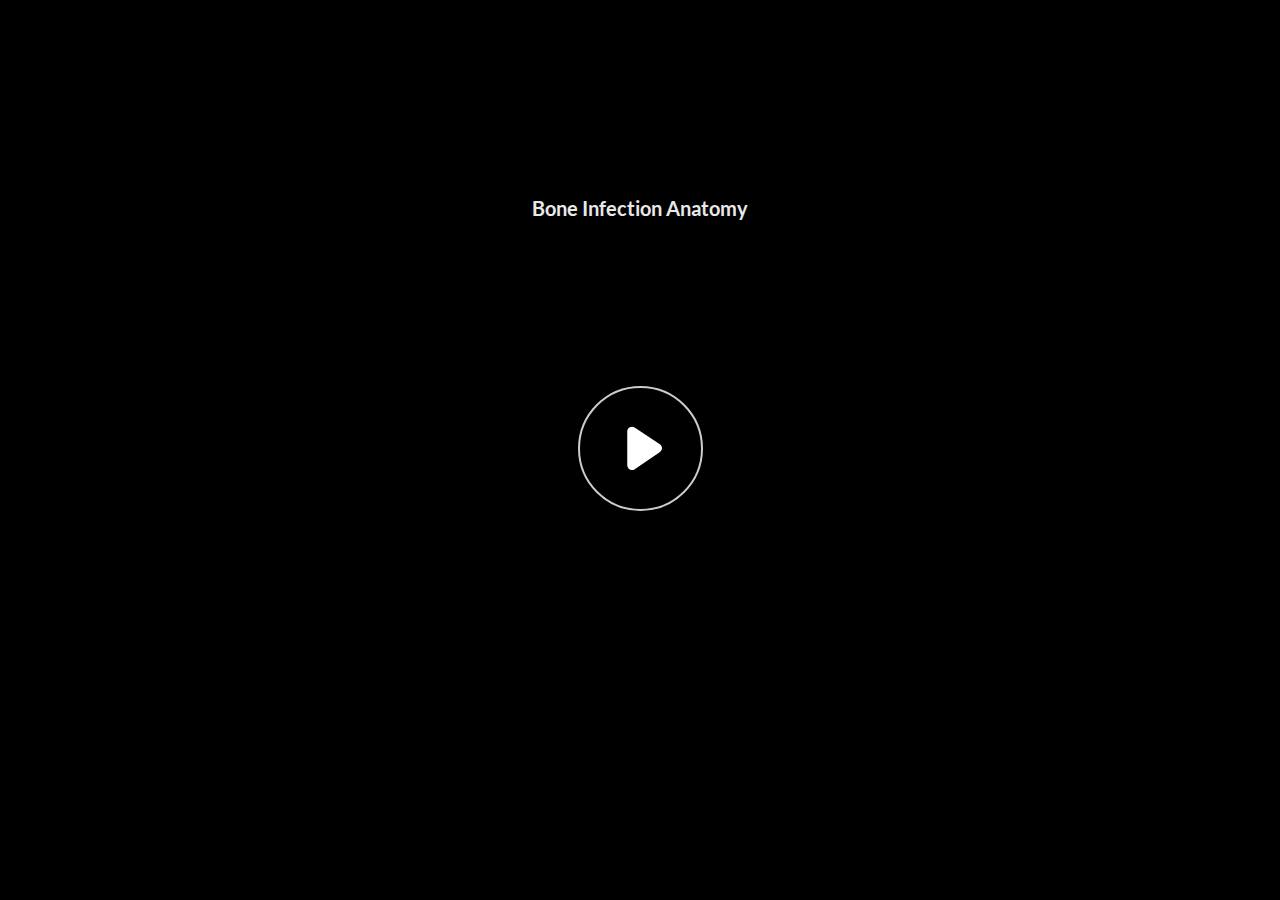
<file: bia/index.html>
﻿<!doctype html>
<html lang="en-US">
<head>
  <meta charset="utf-8">
  <!-- Created using Storyline 360 - http://www.articulate.com  -->
  <!-- version: 3.86.32080.0 -->
  <title>Bone Infection Anatomy</title>
  <meta http-equiv="x-ua-compatible" content="IE=edge"/>
  <meta name="viewport" content="width=device-width,initial-scale=1,user-scalable=no,shrink-to-fit=no,minimal-ui"/>
  <meta name="apple-mobile-web-app-capable" content="yes"/>
  <style>
    html, body { height: 100%; padding: 0; margin: 0 }
    #app { height: 100%; width: 100%; }
  </style>

  <script>
    window.DS = {};
    window.globals = {
      DATA_PATH_BASE: '',
      HAS_FRAME: true,
      HAS_SLIDE: true,

      lmsPresent: false,
      tinCanPresent: false,
      cmi5Present: false,
      aoSupport: false,
      scale: 'noscale',
      captureRc: false,
      browserSize: 'optimal',
      bgColor: '#282828',
      features: 'ClosedCaptionsCustomization,DropInBase,DropInInteractions,DropInMisc,DropInVectors,DropInVideo,JsApi,LayerPresentAsDialog,MultipleQuizTracking,UpdatedThemeEditor',
      themeName: 'unified',
      preloaderColor: '#FFFFFF',
      suppressAnalytics: false,
      productChannel: 'stable',
      publishSource: 'storyline',
      aid: 'aid|7eec5b65-1199-45db-980c-15b8ced01c59',
      cid: '3bcbb397-b43d-4d07-892e-435bf778bd6a',
      playerVersion: '3.86.32080.0',
      publishTimestamp: '2024-03-25T14:24:35.9878490Z',
      maxIosVideoElements: 10,
      connectionSettings: { message: 'You%20are%20offline.%20Trying%20to%20reconnect...', useDarkTheme: false, mode: 'disabled' },
      hasFeature: function(feature) {
        return this.features.split(',').includes(feature);
      },
      
      parseParams: function(qs) {
        if (window.globals.parsedParams != null) {
          return window.globals.parsedParams;
        }
        qs = (qs || window.location.search.substr(1)).split('+').join(' ');
        var params = {},
            tokens,
            re = /[?&]?([^=]+)=([^&]*)/g;

        while (tokens = re.exec(qs)) {
          params[decodeURIComponent(tokens[1]).trim()] =
            decodeURIComponent(tokens[2]).trim();
        }
        window.globals.parsedParams = params;
        return params;
      }

    };
  </script>
  <script>
    var isIe11 = ('ActiveXObject' in window || window.MSBlobBuilder != null)
      && window.msCrypto != null && !window.ActiveXObject;
    if (isIe11) {
      window.globals.unsupportedBrowser = true;
      document.write(atob('[base64]'));
    }
  </script>

  <script>
    if (window.globals.hasFeature('MultiLanguageSupport')) {
      
      
    }
  </script>

  
  <script>window.THREE = { };</script>
  
</head>
<body style="background: #282828" class="cs-HTML theme-unified">
  <!-- 360 -->
  <script>!function(){var e,i=/iPhone/i,o=/iPod/i,n=/iPad/i,t=/\biOS-universal(?:.+)Mac\b/i,r=/\bAndroid(?:.+)Mobile\b/i,a=/Android/i,d=/(?:SD4930UR|\bSilk(?:.+)Mobile\b)/i,p=/Silk/i,l=/Windows Phone/i,u=/\bWindows(?:.+)ARM\b/i,b=/BlackBerry/i,s=/BB10/i,c=/Opera Mini/i,f=/\b(CriOS|Chrome)(?:.+)Mobile/i,h=/Mobile(?:.+)Firefox\b/i,v=function(e){return void 0!==e&&"MacIntel"===e.platform&&"number"==typeof e.maxTouchPoints&&e.maxTouchPoints>1&&"undefined"==typeof MSStream};e=function(e){var m={userAgent:"",platform:"",maxTouchPoints:0};e||"undefined"==typeof navigator?"string"==typeof e?m.userAgent=e:e&&e.userAgent&&(m={userAgent:e.userAgent,platform:e.platform,maxTouchPoints:e.maxTouchPoints||0}):m={userAgent:navigator.userAgent,platform:navigator.platform,maxTouchPoints:navigator.maxTouchPoints||0};var g=m.userAgent,y=g.split("[FBAN");void 0!==y[1]&&(g=y[0]),void 0!==(y=g.split("Twitter"))[1]&&(g=y[0]);var A=function(e){return function(i){return i.test(e)}}(g),w={apple:{phone:A(i)&&!A(l),ipod:A(o),tablet:!A(i)&&(A(n)||v(m))&&!A(l),universal:A(t),device:(A(i)||A(o)||A(n)||A(t)||v(m))&&!A(l)},amazon:{phone:A(d),tablet:!A(d)&&A(p),device:A(d)||A(p)},android:{phone:!A(l)&&A(d)||!A(l)&&A(r),tablet:!A(l)&&!A(d)&&!A(r)&&(A(p)||A(a)),device:!A(l)&&(A(d)||A(p)||A(r)||A(a))||A(/\bokhttp\b/i)},windows:{phone:A(l),tablet:A(u),device:A(l)||A(u)},other:{blackberry:A(b),blackberry10:A(s),opera:A(c),firefox:A(h),chrome:A(f),device:A(b)||A(s)||A(c)||A(h)||A(f)},any:!1,phone:!1,tablet:!1};return w.any=w.apple.device||w.android.device||w.windows.device||w.other.device,w.phone=w.apple.phone||w.android.phone||w.windows.phone,w.tablet=w.apple.tablet||w.android.tablet||w.windows.tablet,w}(),"object"==typeof exports&&"undefined"!=typeof module?module.exports=e:"function"==typeof define&&define.amd?define((function(){return e})):this.isMobile=e}();
    window.isMobile.apple.tablet = window.isMobile.apple.tablet ||
      (navigator.platform === 'MacIntel' && navigator.maxTouchPoints > 1);
    window.isMobile.apple.device = window.isMobile.apple.device || window.isMobile.apple.tablet;
    window.isMobile.tablet = window.isMobile.tablet || window.isMobile.apple.tablet;
    window.isMobile.any = window.isMobile.any || window.isMobile.apple.tablet;
  </script>

  <div id="focus-sink" tabindex="-1"></div>

  <div id="preso"></div>
  <script>
    (function() {

      var classTypes = [ 'desktop', 'mobile', 'phone', 'tablet' ];

      var addDeviceClasses = function(prefix, testObj) {
        var curr, i;
        for (i = 0; i < classTypes.length; i++) {
          curr = classTypes[i];
          if (testObj[curr]) {
            document.body.classList.add(prefix + curr);
          }
        }
      };

      var params = window.globals.parseParams(),
          isDevicePreview = params.devicepreview === '1',
          isPhoneOverride = params.deviceType === 'phone' || (isDevicePreview && params.phone == '1'),
          isTabletOverride = (params.deviceType === 'tablet' || isDevicePreview) && !isPhoneOverride,
          isMobileOverride = isPhoneOverride || isTabletOverride;

      var deviceView = {
        desktop: !window.isMobile.any && !isMobileOverride,
        mobile: window.isMobile.any || isMobileOverride,
        phone: isPhoneOverride || (window.isMobile.phone && !isTabletOverride),
        tablet: isTabletOverride || window.isMobile.tablet
      };

      window.globals.deviceView = deviceView;
      window.isMobile.desktop = !window.isMobile.any;
      window.isMobile.mobile = window.isMobile.any;

      addDeviceClasses('view-', deviceView);

    })();
  </script>
  
  <script src='story_content/user.js' type=text/javascript></script>
  <div class="slide-loader"></div>

  <script>
    var doc = document, loader = doc.body.querySelector('.slide-loader'); [ 1, 2, 3 ].forEach(function(n) { var d = doc.createElement('div'); d.style.backgroundColor = window.globals.preloaderColor; d.classList.add('mobile-loader-dot'); d.classList.add('dot' + n); loader.appendChild(d); });
  </script>

  <div class="mobile-load-title-overlay" style="display: none">
    <div class="mobile-load-title">Bone Infection Anatomy</div>
  </div>

  <div class="mobile-chrome-warning"></div>

  
<style>
  .warn-connection-dialog {
    display: none;
    background: transparent;
    pointer-events: all;
    position: fixed;
    left: 0;
    top: 0;
    width: 100%;
    height: 100%;
    z-index: 999;
  }

  .warn-connection-content {
    pointer-events: all;
    border-radius: 4px;
    background: white;
    border: 1px solid #E7E7E7;
    color: #333333;
    box-shadow: 0 2px 4px rgba(0, 0, 0, 0.25);
    transition: all 150ms ease-out;
    position: absolute;
    white-space: nowrap;
  }

  .view-phone.is-landscape .warn-connection-content {
    left: 23px;
    bottom: 23px;
  }

  .view-tablet.is-landscape .warn-connection-content {
    left: 50%;
    top: 20px;
    transform: translateX(-50%);
  }

  .view-mobile.is-portrait .warn-connection-content {
    transform: translate(-50%, calc(-100% - 15px));
  }

  .warn-connection-content p {
    display: inline-block;
    margin: 0 8px 0 0;
    line-height: 33px;
    font-size: 11px;
  }

  .warn-connection-content svg {
    position: relative;
    vertical-align: middle;
    margin: 0 2px 2px 8px;
  }

  .view-desktop .warn-connection-content {
    left: 1.5em;
    bottom: 1.5em;
  }

  .view-desktop .warn-connection-content p {
    font-size: 1.1em;
  }

  .is-offline .warn-connection-dialog {
    display: block;
  }

  .is-offline .cs-panel * {
    pointer-events: none !important;
  }

  .is-offline .cs-panel {
    pointer-events: all !important;
  }

  .is-offline #nav-controls * {
    pointer-events: none !important;
  }

  .is-offline #nav-controls {
    pointer-events: all !important;
  }
</style>

<div class="warn-connection-dialog" role="alertdialog" aria-modal="true" tabindex="0" aria-labelledby="warn-connection-message">
  <div class="warn-connection-content">
    <svg width="17" height="15" viewBox="0 0 17 15" xmlns="http://www.w3.org/2000/svg">
      <path fill="#8F0000" stroke="white" d="M16.07,12.98 L15.88,12.23 L9.51,1.21 C8.97,0.26,7.6,0.26,7.06,1.21 L0.69,12.23 C0.15,13.16,0.81,14.36,1.91,14.36 H14.65 C15.47,14.36,16.05,13.7,16.07,12.98 Z"/>
      <path fill="white" stroke="white" d="M8.58,5.5 C8.35,5.28,8.5,5.35,8.21,5.32 C8.09,5.35,7.97,5.49,7.96,5.67 C7.97,5.79,7.98,5.92,7.98,6.04 L7.98,6.04 C7.99,6.17,8,6.31,8.01,6.43 L8.01,6.44 C8.03,6.92,8.06,7.41,8.09,7.9 L8.09,7.9 C8.12,8.39,8.14,8.88,8.17,9.37 C8.17,9.39,8.18,9.42,8.2,9.44 C8.23,9.46,8.25,9.47,8.28,9.47 C8.31,9.47,8.34,9.46,8.35,9.44 C8.37,9.43,8.38,9.4,8.39,9.35 L8.39,9.34 C8.39,9.24,8.4,9.15,8.4,9.05 L8.4,9.05 C8.41,8.96,8.41,8.86,8.42,8.75 C8.43,8.44,8.45,8.12,8.47,7.81 L8.47,7.81 C8.49,7.49,8.51,7.18,8.53,6.87 C8.55,6.46,8.56,6.05,8.59,5.64 L8.6,5.62 C8.6,5.57,8.59,5.53,8.58,5.5 L8.21,5.32 Z"/>
      <circle fill="white" stroke="white" cx="8.3" cy="11.35" r="0.3"/>
    </svg>
    <p id="warn-connection-message">You are offline. Trying to reconnect...</p>
  </div>
</div>

<script>
  (function() {
    window.DS.connection = {
      warningShown: false,
      assets: {},
      loadingAssetGroup: false,
      retryDelay: 500
    };

    var connectionSettings = window.globals.connectionSettings || {};

    var useConnectionMessages = window.AbortController != null &&
      window.location.protocol != 'file:' &&
      connectionSettings.mode === 'normal';

    window.DS.connection.useConnectionMessages = useConnectionMessages;

    var assetCount = 0;
    var checkLoadedId;


    if (useConnectionMessages && connectionSettings != null) {
      var contentEl = document.querySelector('.warn-connection-content');
      var messageEl = contentEl.querySelector('p');

      if (connectionSettings.useDarkTheme) {
        contentEl.style.borderColor = '#BABBBA';
        contentEl.style.backgroundColor = '#282828';
        contentEl.style.color = '#FFFFFF';
      }

      if (connectionSettings.message != null) {
        messageEl.textContent = window.decodeURIComponent(connectionSettings.message);
      }
    }

    function checkAssetsReady() {
      for (var i in DS.connection.assets) {
        if (!DS.connection.assets[i].success) {
          return false;
        }
      }
      return true;
    }

    function stopAssetGroup() {
      if (!useConnectionMessages) { return; }

      assetCount = 0;

      DS.connection.oldAssetGroup = DS.connection.assets;
      DS.connection.assets = {};
      DS.connection.loadingAssetGroup = false;
      clearInterval(checkLoadedId);
    }

    function startAssetGroup() {
      if (!useConnectionMessages) { return; }
      var ticks = 0;
      clearInterval(checkLoadedId);
      checkLoadedId = setInterval(function() {
        var loaded = 0;
        if (assetCount === 0 && loaded === 0) {
          clearInterval(checkLoadedId);
          return;
        }

        for (var i in DS.connection.assets) {
          if (DS.connection.assets[i].success) {
            loaded++;
          }
        }

        if (assetCount === loaded && checkAssetsReady()) {
          for (var i in DS.connection.assets) {
            if (DS.connection.assets[i].action) {
              DS.connection.assets[i].action();
            }
          }
          hideWarning();
          stopAssetGroup();
        }
      }, 100)
    }

    function requiredAsset(url, action, retry, type) {
      if (!useConnectionMessages) { return; }
      if (DS.connection.assets[url]) { return; }

      DS.connection.assets[url] = {
        success: false, action: action, retry: retry, type: type
      };
      assetCount = Object.keys(DS.connection.assets).length;
      if (!DS.connection.loadingAssetGroup) {
        startAssetGroup();
      }
      DS.connection.loadingAssetGroup = true;
    }

    function assetLoaded(url) {
      if (!useConnectionMessages) { return; }
      if (DS.connection.assets[url]) {
        DS.connection.assets[url].success = true;
      }
    }

    function assetFailed(url) {
      if (!useConnectionMessages) { return; }
      if (!DS.connection.assets[url]) {
        if (/\.js$/.test(url) && url.indexOf('transcripts') === -1) {
          setTimeout(function() {
            if (DS.connection.lastSlideLoaded != null) {
              DS.connection.lastSlideLoaded();
            }
          }, DS.connection.retryDelay);
        }
        return;
      }
      if (!DS.connection.warningShown) { showWarning(); }
      if (DS.connection.assets[url].retry) {
        setTimeout(function() {
          if (!DS.connection.assets[url].success) {
            DS.connection.assets[url].retry()
          }
        }, DS.connection.retryDelay);
      }
    }

    function hideWarning() {
      document.body.classList.remove('is-offline');
      DS.connection.warningShown = false;
      enableKeys();
    }
    DS.connection.hideWarning = hideWarning

    function showWarning(btn) {
      document.body.classList.add('is-offline')
      DS.connection.warningShown = true;
      updateWarningPosition();
      disableKeys();
    }

    function updateWarningPosition() {
      if (!DS.connection.warningShown) {
        return;
      }

      var isPortrait = document.body.classList.contains('is-portrait');
      var isMobile = document.body.classList.contains('view-mobile');
      var warningEl = document.querySelector('.warn-connection-content');

      if (isPortrait && isMobile) {
        var slide = document.querySelector('.primary-slide');
        var slideRect = slide != null
          ? slide.getBoundingClientRect()
          : { top: window.innerHeight, left: 0, width: window.innerWidth };

        warningEl.style.top = `${slideRect.top}px`
        warningEl.style.left = `${slideRect.left + slideRect.width / 2}px`
      } else {
        warningEl.style.top = null;
        warningEl.style.left = null;
      }

      window.requestAnimationFrame(updateWarningPosition);
    }

    function onDisableKeyDown(e) {
      e.preventDefault();
      e.stopImmediatePropagation();
    }

    function onDisableKeyUp(e) {
      e.preventDefault();
      e.stopImmediatePropagation();
    }

    var accStyle = document.createElement('style');
    var warnDialogEl = document.querySelector('.warn-connection-dialog');

    function disableKeys() {
      if (DS.views && DS.views.nsStack && DS.views.nsStack.length === 1) {
        DS.views.nsStack[0].tabReachable = false
        DS.views.nsStack[0].updateTabIndex(true, true);
      }

      accStyle.innerHTML = '.acc-shadow-dom { display: none; }';
      document.body.appendChild(accStyle);

      warnDialogEl.parentNode.append(warnDialogEl);
      warnDialogEl.focus();
    }

    function enableKeys() {
      accStyle.remove();
      if (DS.views && DS.views.nsStack && DS.views.nsStack.length === 1 && DS.views.nsStack[0].name === '_frame') {
        DS.views.nsStack[0].tabReachable = true;
        DS.views.nsStack[0].updateTabIndex();
      }
    }

    // these will all be noops if the feature flag isn't set in
    // the data and `window.globals.features`
    DS.connection.requiredAsset = requiredAsset;
    DS.connection.assetLoaded = assetLoaded;
    DS.connection.assetFailed = assetFailed;
    DS.connection.stopAssetGroup = stopAssetGroup;
    DS.connection.startAssetGroup = startAssetGroup;
  })();
</script>


  <script>
    
    if (window.autoSpider && window.vInterfaceObject) {
      document.querySelector('.mobile-load-title-overlay').style.display = 'none';
    }
  </script>

  

  <link rel="stylesheet" href="html5/data/css/output.min.css" data-noprefix/>
</body>
<script src="html5/lib/scripts/bootstrapper.min.js"></script>
</html>
</file>
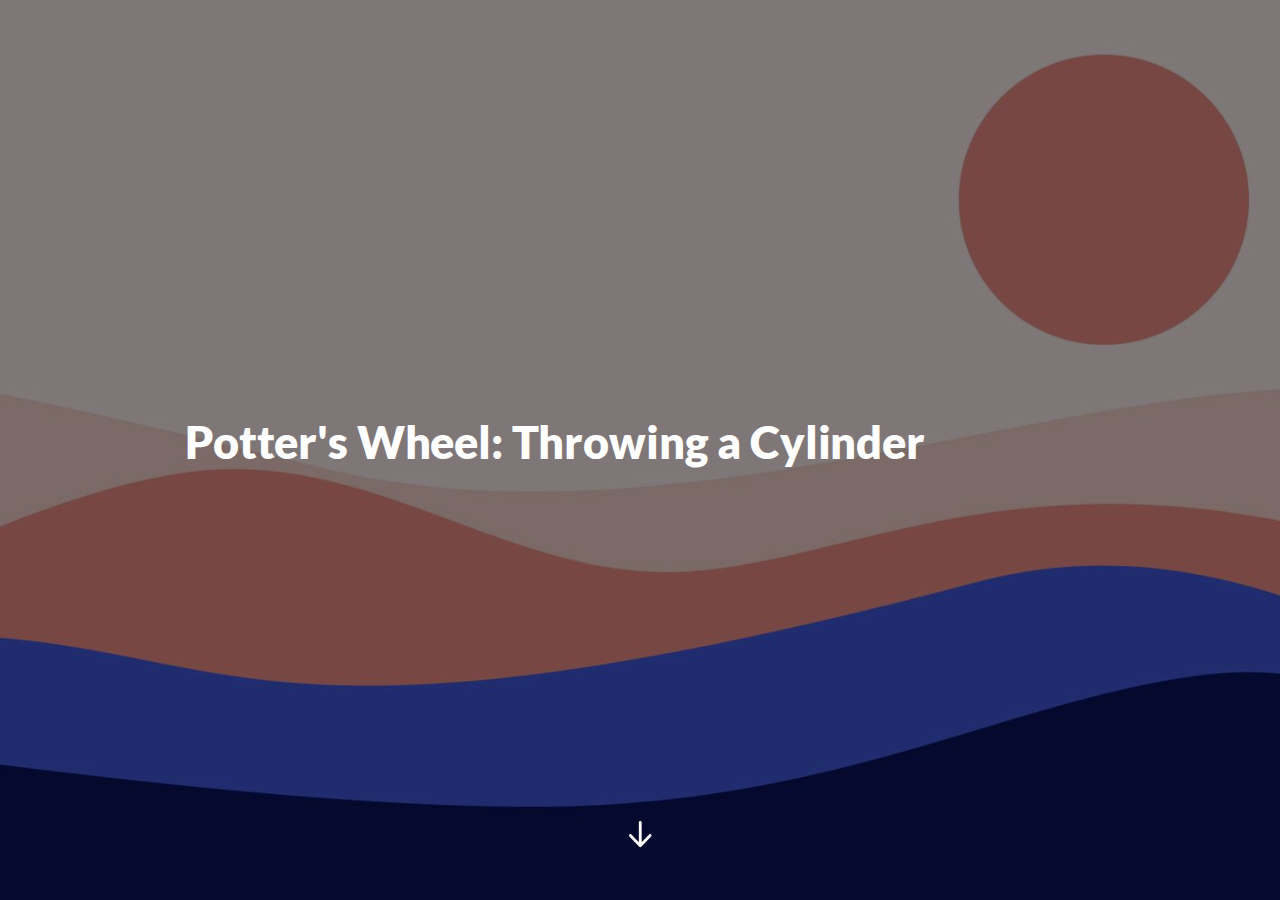
<file: pw/index.html>
<!DOCTYPE html>
<html lang="en" class="">
  <head>
    <meta http-equiv="X-UA-Compatible" content="IE=edge,chrome=1">
    <meta name="viewport" content="width=device-width, initial-scale=1">
    <meta charset="utf-8">

    <title>Potter&#39;s Wheel: Throwing a Cylinder</title>

    <link type="text/css" rel="stylesheet" href="lib/icomoon.css">
    <script type="text/javascript" src="lib/player-0.0.11.min.js"></script>
    <script type="text/javascript" src="lib/lzwcompress.js"></script>

    <!-- Resize Hack -->
    <script type="text/javascript">
      window.resizeTo(screen.width, screen.height);
    </script>
    
    <!--[if lt IE 9]>
    <script src="//html5shiv.googlecode.com/svn/trunk/html5.js"></script>
    <![endif]-->

    <script id="__ENTRY__" type="application/json">
      {".js":["rise/b5021073.js"]}
    </script>

    <script id="__REMOTE_ENTRIES__" type="application/json">
      {"mondrian":{".js":["mondrian/entry.js"]}}
    </script>

    <script>
      (function() {
        const jsonp = {}

        function loadModule(manifest) {
          const p = []

          if (manifest['.css'] != null) {
            for (var idx = 0; idx < manifest['.css'].length; idx++) {
              p.push(new Promise((resolve, reject) => {
                var link = document.createElement('link')
                link.onload = resolve
                link.onerror = reject
                link.rel = 'stylesheet'
                link.href = 'lib/' + manifest['.css'][idx]
                document.body.appendChild(link)
              }))
            }
          }

          if (manifest['.js'] != null) {
            for (var idx = 0; idx < manifest['.js'].length; idx++) {
              p.push(new Promise((resolve, reject) => {
                var script = document.createElement('script')
                script.onload = resolve
                script.onerror = reject
                script.src = 'lib/' + manifest['.js'][idx]
                document.body.appendChild(script)
              }))
            }
          }

          return Promise.all(p)
        }

        function deserialize(str) {
          const buffer = Uint8Array.from(atob(str), c => c.charCodeAt(0))
          const json = new TextDecoder().decode(buffer)
          const result = JSON.parse(json)
          return result
        }

        function __loadEntry() {
          return loadModule(JSON.parse(document.getElementById('__ENTRY__').textContent))
        }

        function __loadRemoteEntry(name) {
          const manifest = JSON.parse(document.getElementById('__REMOTE_ENTRIES__').textContent)
          if (manifest[name] == null) throw new Error(`Missing manifest for remote entry "${name}".`)
          return loadModule(manifest[name])
        }
        
        async function __loadJsonp(id, path) {
          try {
            return await new Promise((resolve, reject) => {
              try {
                jsonp[id] = resolve
                const script = document.createElement('script')
                script.onerror = reject
                script.src = `./${path}`
                document.head.appendChild(script)
              } catch (err) {
                reject(err)
              }
            })
          } finally {
            delete jsonp[id]
          }
        }

        function __resolveJsonp(id, data) {
          const resolve = jsonp[id]
          if (typeof resolve !== 'function') {
            throw new Error(`Could not load JSONP "${id}"`)
          }
          resolve(data)
        }

        async function __fetchCourse(name) {
          name = name == null ? window.i18n.default : name
          if (!window.i18n.available.includes(name)) {
            console.warn(`Could not load locale "${name}"`)
            name = window.i18n.available[0]
          }
          const encoded = await __loadJsonp(`course:${name}`, `locales/${name}.js`)
          const courseData = deserialize(encoded)
          return courseData
        }

        window.__loadEntry = __loadEntry
        window.__loadRemoteEntry = __loadRemoteEntry
        window.__loadJsonp = __loadJsonp
        window.__resolveJsonp = __resolveJsonp
        window.__fetchCourse = __fetchCourse
      })()
    </script>
  </head>
  <body>
    <div id="app"></div>
    <script type="text/javascript">
  (function(root) {
    window.i18n = {"available":["und"],"default":"und"};
    window.partnerContent = [];

    function isExport() {
      return true;
    }

    function resolvePath(path) {
      return ('assets/').concat(path);
    }

    function resolveFontPath(font) {
      return ('lib/fonts/').concat(font.key.split('/').reverse()[0]);
    }

    function fetchAvailableLocales() {
      return window.i18n
    }

    root.Runtime = {
      fetch: window.__fetchCourse,
      fetchAvailableLocales: fetchAvailableLocales,
      isExport: isExport,
      resolvePath: resolvePath,
      resolveFontPath: resolveFontPath
    };
  }(window));
</script>

    
    <script>__loadEntry()</script>
    
  </body>
</html>
</file>
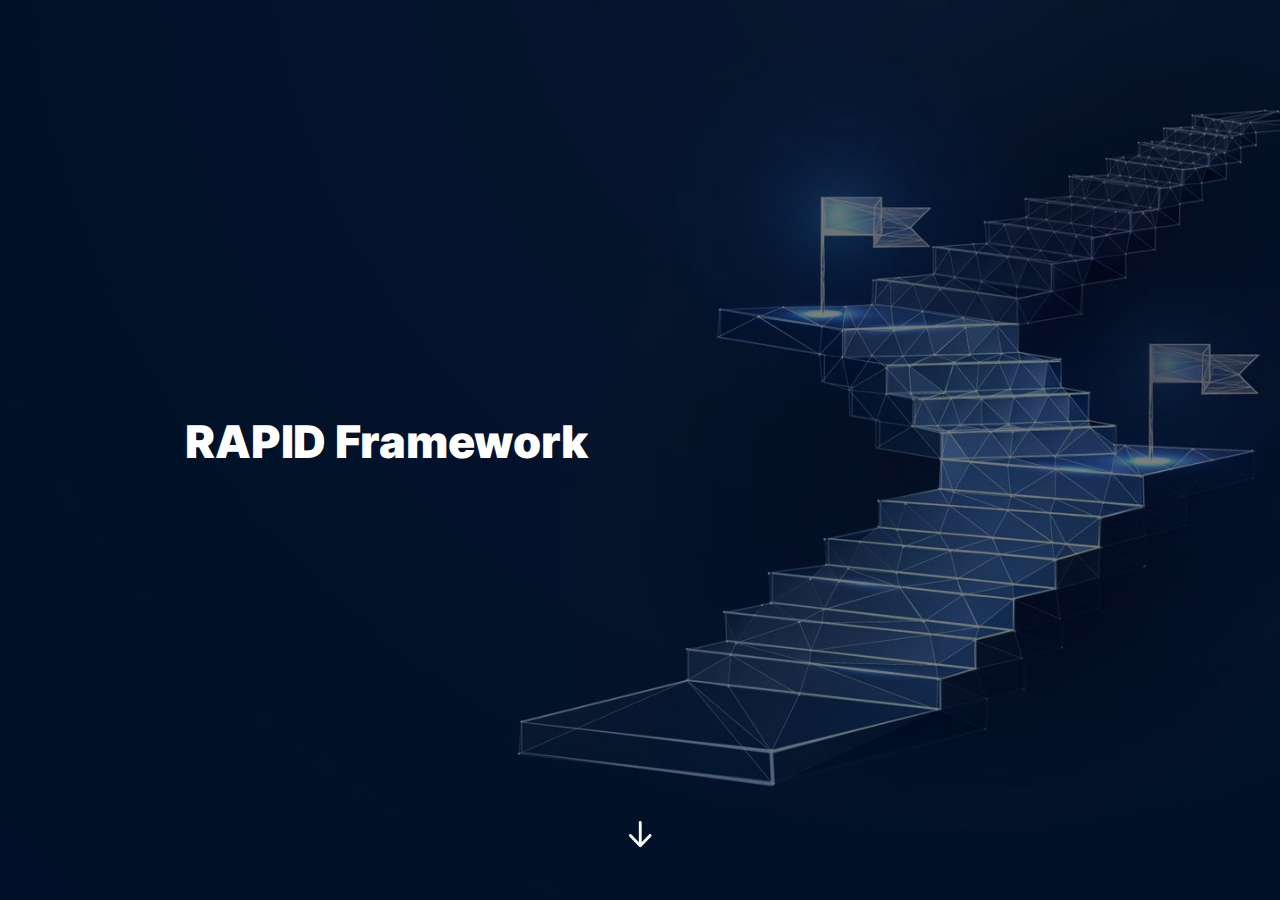
<file: rapid/index.html>
<!DOCTYPE html>
<html lang="en" class="">
  <head>
    <meta http-equiv="X-UA-Compatible" content="IE=edge,chrome=1">
    <meta name="viewport" content="width=device-width, initial-scale=1">
    <meta charset="utf-8">

    <title>RAPID Framework</title>

    <link type="text/css" rel="stylesheet" href="lib/icomoon.css">
    <script type="text/javascript" src="lib/player-0.0.11.min.js"></script>
    <script type="text/javascript" src="lib/lzwcompress.js"></script>

    <!-- Resize Hack -->
    <script type="text/javascript">
      window.resizeTo(screen.width, screen.height);
    </script>
    
    <!--[if lt IE 9]>
    <script src="//html5shiv.googlecode.com/svn/trunk/html5.js"></script>
    <![endif]-->

    <script id="__ENTRY__" type="application/json">
      {".js":["rise/b08c622b.js"]}
    </script>

    <script id="__REMOTE_ENTRIES__" type="application/json">
      {"mondrian":{".js":["mondrian/entry.js"]}}
    </script>

    <script>
      (function() {
        const jsonp = {}

        function loadModule(manifest) {
          const p = []

          if (manifest['.css'] != null) {
            for (var idx = 0; idx < manifest['.css'].length; idx++) {
              p.push(new Promise((resolve, reject) => {
                var link = document.createElement('link')
                link.onload = resolve
                link.onerror = reject
                link.rel = 'stylesheet'
                link.href = 'lib/' + manifest['.css'][idx]
                document.body.appendChild(link)
              }))
            }
          }

          if (manifest['.js'] != null) {
            for (var idx = 0; idx < manifest['.js'].length; idx++) {
              p.push(new Promise((resolve, reject) => {
                var script = document.createElement('script')
                script.onload = resolve
                script.onerror = reject
                script.src = 'lib/' + manifest['.js'][idx]
                document.body.appendChild(script)
              }))
            }
          }

          return Promise.all(p)
        }

        function deserialize(str) {
          const buffer = Uint8Array.from(atob(str), c => c.charCodeAt(0))
          const json = new TextDecoder().decode(buffer)
          const result = JSON.parse(json)
          return result
        }

        function __loadEntry() {
          return loadModule(JSON.parse(document.getElementById('__ENTRY__').textContent))
        }

        function __loadRemoteEntry(name) {
          const manifest = JSON.parse(document.getElementById('__REMOTE_ENTRIES__').textContent)
          if (manifest[name] == null) throw new Error(`Missing manifest for remote entry "${name}".`)
          return loadModule(manifest[name])
        }
        
        async function __loadJsonp(id, path) {
          try {
            return await new Promise((resolve, reject) => {
              try {
                jsonp[id] = resolve
                const script = document.createElement('script')
                script.onerror = reject
                script.src = `./${path}`
                document.head.appendChild(script)
              } catch (err) {
                reject(err)
              }
            })
          } finally {
            delete jsonp[id]
          }
        }

        function __resolveJsonp(id, data) {
          const resolve = jsonp[id]
          if (typeof resolve !== 'function') {
            throw new Error(`Could not load JSONP "${id}"`)
          }
          resolve(data)
        }

        async function __fetchCourse(name) {
          name = name == null ? window.i18n.default : name
          if (!window.i18n.available.includes(name)) {
            console.warn(`Could not load locale "${name}"`)
            name = window.i18n.available[0]
          }
          const encoded = await __loadJsonp(`course:${name}`, `locales/${name}.js`)
          const courseData = deserialize(encoded)
          return courseData
        }

        window.__loadEntry = __loadEntry
        window.__loadRemoteEntry = __loadRemoteEntry
        window.__loadJsonp = __loadJsonp
        window.__resolveJsonp = __resolveJsonp
        window.__fetchCourse = __fetchCourse
      })()
    </script>
  </head>
  <body>
    <div id="app"></div>
    <script type="text/javascript">
  (function(root) {
    window.i18n = {"available":["und"],"default":"und"};
    window.partnerContent = [];

    function isExport() {
      return true;
    }

    function resolvePath(path) {
      return ('assets/').concat(path);
    }

    function resolveFontPath(font) {
      return ('lib/fonts/').concat(font.key.split('/').reverse()[0]);
    }

    function fetchAvailableLocales() {
      return window.i18n
    }

    root.Runtime = {
      fetch: window.__fetchCourse,
      fetchAvailableLocales: fetchAvailableLocales,
      isExport: isExport,
      resolvePath: resolvePath,
      resolveFontPath: resolveFontPath
    };
  }(window));
</script>

    
    <script>__loadEntry()</script>
    
  </body>
</html>
</file>
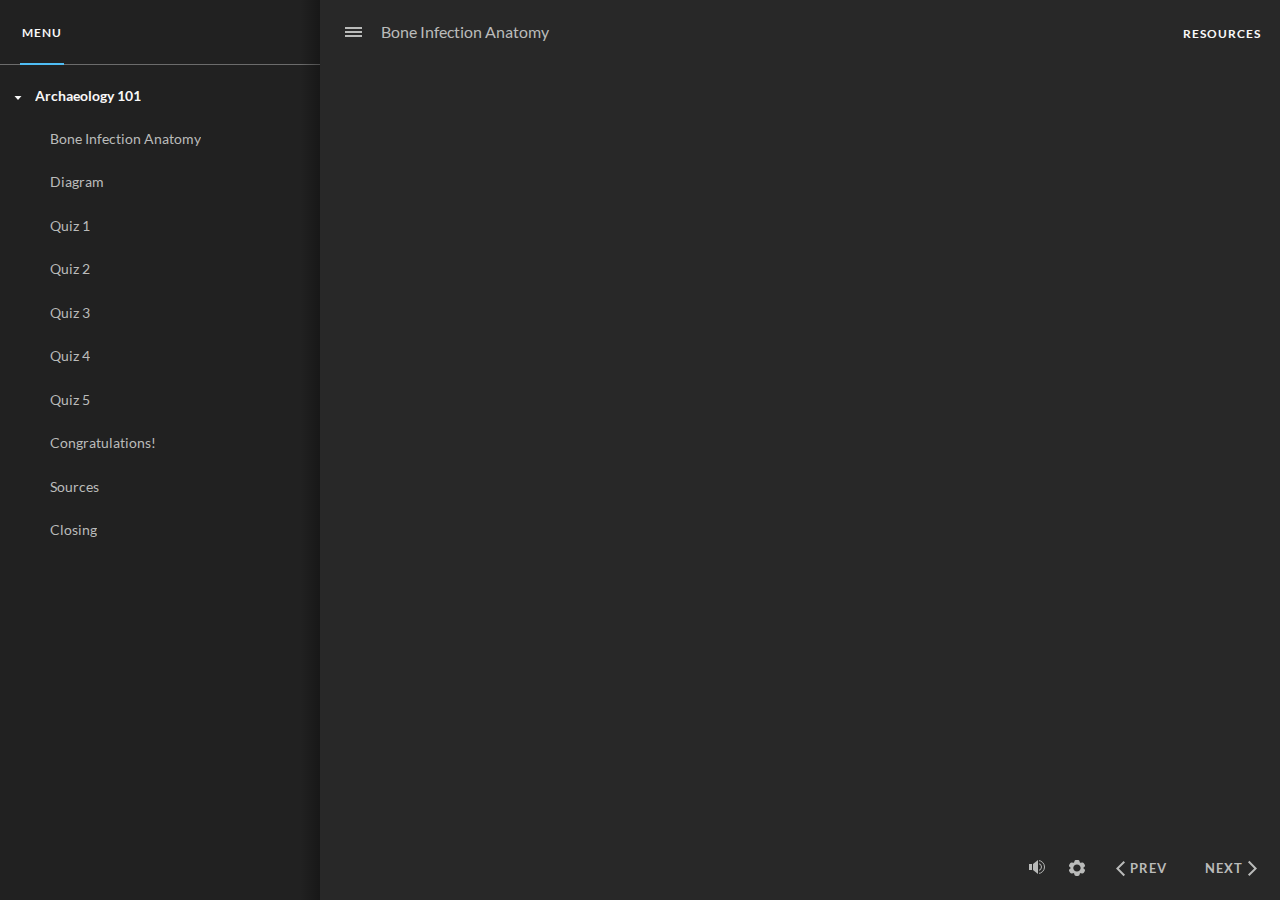
<file: bia/index_lms.html>
<!doctype html>
<html lang="en-US">
<head>
  <meta charset="utf-8">
  <!-- Created using Storyline 360 - http://www.articulate.com  -->
  <!-- version: 3.86.32080.0 -->
  <title>Bone Infection Anatomy</title>
  <meta http-equiv="x-ua-compatible" content="IE=edge"/>
  <meta name="viewport" content="width=device-width,initial-scale=1,user-scalable=no,shrink-to-fit=no,minimal-ui"/>
  <meta name="apple-mobile-web-app-capable" content="yes"/>
  <style>
    html, body { height: 100%; padding: 0; margin: 0 }
    #app { height: 100%; width: 100%; }
  </style>

  <script>
    window.DS = {};
    window.globals = {
      DATA_PATH_BASE: '',
      HAS_FRAME: true,
      HAS_SLIDE: true,

      lmsPresent: true,
      tinCanPresent: false,
      cmi5Present: false,
      aoSupport: false,
      scale: 'noscale',
      captureRc: false,
      browserSize: 'optimal',
      bgColor: '#282828',
      features: 'ClosedCaptionsCustomization,DropInBase,DropInInteractions,DropInMisc,DropInVectors,DropInVideo,JsApi,LayerPresentAsDialog,MultipleQuizTracking,UpdatedThemeEditor',
      themeName: 'unified',
      preloaderColor: '#FFFFFF',
      suppressAnalytics: false,
      productChannel: 'stable',
      publishSource: 'storyline',
      aid: 'aid|7eec5b65-1199-45db-980c-15b8ced01c59',
      cid: '3bcbb397-b43d-4d07-892e-435bf778bd6a',
      playerVersion: '3.86.32080.0',
      publishTimestamp: '2024-03-25T14:24:36.1095240Z',
      maxIosVideoElements: 10,
      connectionSettings: { message: 'You%20are%20offline.%20Trying%20to%20reconnect...', useDarkTheme: false, mode: 'disabled' },
      hasFeature: function(feature) {
        return this.features.split(',').includes(feature);
      },
      
      parseParams: function(qs) {
        if (window.globals.parsedParams != null) {
          return window.globals.parsedParams;
        }
        qs = (qs || window.location.search.substr(1)).split('+').join(' ');
        var params = {},
            tokens,
            re = /[?&]?([^=]+)=([^&]*)/g;

        while (tokens = re.exec(qs)) {
          params[decodeURIComponent(tokens[1]).trim()] =
            decodeURIComponent(tokens[2]).trim();
        }
        window.globals.parsedParams = params;
        return params;
      }

    };
  </script>
  <script>
    var isIe11 = ('ActiveXObject' in window || window.MSBlobBuilder != null)
      && window.msCrypto != null && !window.ActiveXObject;
    if (isIe11) {
      window.globals.unsupportedBrowser = true;
      document.write(atob('[base64]'));
    }
  </script>

  <script>
    if (window.globals.hasFeature('MultiLanguageSupport')) {
      
      
    }
  </script>

  <script src="lms/scormdriver.js" charset="utf-8"></script>
  <script>window.THREE = { };</script>
  
</head>
<body style="background: #282828" class="cs-HTML theme-unified">
  <!-- 360 -->
  <script>!function(){var e,i=/iPhone/i,o=/iPod/i,n=/iPad/i,t=/\biOS-universal(?:.+)Mac\b/i,r=/\bAndroid(?:.+)Mobile\b/i,a=/Android/i,d=/(?:SD4930UR|\bSilk(?:.+)Mobile\b)/i,p=/Silk/i,l=/Windows Phone/i,u=/\bWindows(?:.+)ARM\b/i,b=/BlackBerry/i,s=/BB10/i,c=/Opera Mini/i,f=/\b(CriOS|Chrome)(?:.+)Mobile/i,h=/Mobile(?:.+)Firefox\b/i,v=function(e){return void 0!==e&&"MacIntel"===e.platform&&"number"==typeof e.maxTouchPoints&&e.maxTouchPoints>1&&"undefined"==typeof MSStream};e=function(e){var m={userAgent:"",platform:"",maxTouchPoints:0};e||"undefined"==typeof navigator?"string"==typeof e?m.userAgent=e:e&&e.userAgent&&(m={userAgent:e.userAgent,platform:e.platform,maxTouchPoints:e.maxTouchPoints||0}):m={userAgent:navigator.userAgent,platform:navigator.platform,maxTouchPoints:navigator.maxTouchPoints||0};var g=m.userAgent,y=g.split("[FBAN");void 0!==y[1]&&(g=y[0]),void 0!==(y=g.split("Twitter"))[1]&&(g=y[0]);var A=function(e){return function(i){return i.test(e)}}(g),w={apple:{phone:A(i)&&!A(l),ipod:A(o),tablet:!A(i)&&(A(n)||v(m))&&!A(l),universal:A(t),device:(A(i)||A(o)||A(n)||A(t)||v(m))&&!A(l)},amazon:{phone:A(d),tablet:!A(d)&&A(p),device:A(d)||A(p)},android:{phone:!A(l)&&A(d)||!A(l)&&A(r),tablet:!A(l)&&!A(d)&&!A(r)&&(A(p)||A(a)),device:!A(l)&&(A(d)||A(p)||A(r)||A(a))||A(/\bokhttp\b/i)},windows:{phone:A(l),tablet:A(u),device:A(l)||A(u)},other:{blackberry:A(b),blackberry10:A(s),opera:A(c),firefox:A(h),chrome:A(f),device:A(b)||A(s)||A(c)||A(h)||A(f)},any:!1,phone:!1,tablet:!1};return w.any=w.apple.device||w.android.device||w.windows.device||w.other.device,w.phone=w.apple.phone||w.android.phone||w.windows.phone,w.tablet=w.apple.tablet||w.android.tablet||w.windows.tablet,w}(),"object"==typeof exports&&"undefined"!=typeof module?module.exports=e:"function"==typeof define&&define.amd?define((function(){return e})):this.isMobile=e}();
    window.isMobile.apple.tablet = window.isMobile.apple.tablet ||
      (navigator.platform === 'MacIntel' && navigator.maxTouchPoints > 1);
    window.isMobile.apple.device = window.isMobile.apple.device || window.isMobile.apple.tablet;
    window.isMobile.tablet = window.isMobile.tablet || window.isMobile.apple.tablet;
    window.isMobile.any = window.isMobile.any || window.isMobile.apple.tablet;
  </script>

  <div id="focus-sink" tabindex="-1"></div>

  <div id="preso"></div>
  <script>
    (function() {

      var classTypes = [ 'desktop', 'mobile', 'phone', 'tablet' ];

      var addDeviceClasses = function(prefix, testObj) {
        var curr, i;
        for (i = 0; i < classTypes.length; i++) {
          curr = classTypes[i];
          if (testObj[curr]) {
            document.body.classList.add(prefix + curr);
          }
        }
      };

      var params = window.globals.parseParams(),
          isDevicePreview = params.devicepreview === '1',
          isPhoneOverride = params.deviceType === 'phone' || (isDevicePreview && params.phone == '1'),
          isTabletOverride = (params.deviceType === 'tablet' || isDevicePreview) && !isPhoneOverride,
          isMobileOverride = isPhoneOverride || isTabletOverride;

      var deviceView = {
        desktop: !window.isMobile.any && !isMobileOverride,
        mobile: window.isMobile.any || isMobileOverride,
        phone: isPhoneOverride || (window.isMobile.phone && !isTabletOverride),
        tablet: isTabletOverride || window.isMobile.tablet
      };

      window.globals.deviceView = deviceView;
      window.isMobile.desktop = !window.isMobile.any;
      window.isMobile.mobile = window.isMobile.any;

      addDeviceClasses('view-', deviceView);

    })();
  </script>
  
  <script src='story_content/user.js' type=text/javascript></script>
  <div class="slide-loader"></div>

  <script>
    var doc = document, loader = doc.body.querySelector('.slide-loader'); [ 1, 2, 3 ].forEach(function(n) { var d = doc.createElement('div'); d.style.backgroundColor = window.globals.preloaderColor; d.classList.add('mobile-loader-dot'); d.classList.add('dot' + n); loader.appendChild(d); });
  </script>

  <div class="mobile-load-title-overlay" style="display: none">
    <div class="mobile-load-title">Bone Infection Anatomy</div>
  </div>

  <div class="mobile-chrome-warning"></div>

  
<style>
  .warn-connection-dialog {
    display: none;
    background: transparent;
    pointer-events: all;
    position: fixed;
    left: 0;
    top: 0;
    width: 100%;
    height: 100%;
    z-index: 999;
  }

  .warn-connection-content {
    pointer-events: all;
    border-radius: 4px;
    background: white;
    border: 1px solid #E7E7E7;
    color: #333333;
    box-shadow: 0 2px 4px rgba(0, 0, 0, 0.25);
    transition: all 150ms ease-out;
    position: absolute;
    white-space: nowrap;
  }

  .view-phone.is-landscape .warn-connection-content {
    left: 23px;
    bottom: 23px;
  }

  .view-tablet.is-landscape .warn-connection-content {
    left: 50%;
    top: 20px;
    transform: translateX(-50%);
  }

  .view-mobile.is-portrait .warn-connection-content {
    transform: translate(-50%, calc(-100% - 15px));
  }

  .warn-connection-content p {
    display: inline-block;
    margin: 0 8px 0 0;
    line-height: 33px;
    font-size: 11px;
  }

  .warn-connection-content svg {
    position: relative;
    vertical-align: middle;
    margin: 0 2px 2px 8px;
  }

  .view-desktop .warn-connection-content {
    left: 1.5em;
    bottom: 1.5em;
  }

  .view-desktop .warn-connection-content p {
    font-size: 1.1em;
  }

  .is-offline .warn-connection-dialog {
    display: block;
  }

  .is-offline .cs-panel * {
    pointer-events: none !important;
  }

  .is-offline .cs-panel {
    pointer-events: all !important;
  }

  .is-offline #nav-controls * {
    pointer-events: none !important;
  }

  .is-offline #nav-controls {
    pointer-events: all !important;
  }
</style>

<div class="warn-connection-dialog" role="alertdialog" aria-modal="true" tabindex="0" aria-labelledby="warn-connection-message">
  <div class="warn-connection-content">
    <svg width="17" height="15" viewBox="0 0 17 15" xmlns="http://www.w3.org/2000/svg">
      <path fill="#8F0000" stroke="white" d="M16.07,12.98 L15.88,12.23 L9.51,1.21 C8.97,0.26,7.6,0.26,7.06,1.21 L0.69,12.23 C0.15,13.16,0.81,14.36,1.91,14.36 H14.65 C15.47,14.36,16.05,13.7,16.07,12.98 Z"/>
      <path fill="white" stroke="white" d="M8.58,5.5 C8.35,5.28,8.5,5.35,8.21,5.32 C8.09,5.35,7.97,5.49,7.96,5.67 C7.97,5.79,7.98,5.92,7.98,6.04 L7.98,6.04 C7.99,6.17,8,6.31,8.01,6.43 L8.01,6.44 C8.03,6.92,8.06,7.41,8.09,7.9 L8.09,7.9 C8.12,8.39,8.14,8.88,8.17,9.37 C8.17,9.39,8.18,9.42,8.2,9.44 C8.23,9.46,8.25,9.47,8.28,9.47 C8.31,9.47,8.34,9.46,8.35,9.44 C8.37,9.43,8.38,9.4,8.39,9.35 L8.39,9.34 C8.39,9.24,8.4,9.15,8.4,9.05 L8.4,9.05 C8.41,8.96,8.41,8.86,8.42,8.75 C8.43,8.44,8.45,8.12,8.47,7.81 L8.47,7.81 C8.49,7.49,8.51,7.18,8.53,6.87 C8.55,6.46,8.56,6.05,8.59,5.64 L8.6,5.62 C8.6,5.57,8.59,5.53,8.58,5.5 L8.21,5.32 Z"/>
      <circle fill="white" stroke="white" cx="8.3" cy="11.35" r="0.3"/>
    </svg>
    <p id="warn-connection-message">You are offline. Trying to reconnect...</p>
  </div>
</div>

<script>
  (function() {
    window.DS.connection = {
      warningShown: false,
      assets: {},
      loadingAssetGroup: false,
      retryDelay: 500
    };

    var connectionSettings = window.globals.connectionSettings || {};

    var useConnectionMessages = window.AbortController != null &&
      window.location.protocol != 'file:' &&
      connectionSettings.mode === 'normal';

    window.DS.connection.useConnectionMessages = useConnectionMessages;

    var assetCount = 0;
    var checkLoadedId;


    if (useConnectionMessages && connectionSettings != null) {
      var contentEl = document.querySelector('.warn-connection-content');
      var messageEl = contentEl.querySelector('p');

      if (connectionSettings.useDarkTheme) {
        contentEl.style.borderColor = '#BABBBA';
        contentEl.style.backgroundColor = '#282828';
        contentEl.style.color = '#FFFFFF';
      }

      if (connectionSettings.message != null) {
        messageEl.textContent = window.decodeURIComponent(connectionSettings.message);
      }
    }

    function checkAssetsReady() {
      for (var i in DS.connection.assets) {
        if (!DS.connection.assets[i].success) {
          return false;
        }
      }
      return true;
    }

    function stopAssetGroup() {
      if (!useConnectionMessages) { return; }

      assetCount = 0;

      DS.connection.oldAssetGroup = DS.connection.assets;
      DS.connection.assets = {};
      DS.connection.loadingAssetGroup = false;
      clearInterval(checkLoadedId);
    }

    function startAssetGroup() {
      if (!useConnectionMessages) { return; }
      var ticks = 0;
      clearInterval(checkLoadedId);
      checkLoadedId = setInterval(function() {
        var loaded = 0;
        if (assetCount === 0 && loaded === 0) {
          clearInterval(checkLoadedId);
          return;
        }

        for (var i in DS.connection.assets) {
          if (DS.connection.assets[i].success) {
            loaded++;
          }
        }

        if (assetCount === loaded && checkAssetsReady()) {
          for (var i in DS.connection.assets) {
            if (DS.connection.assets[i].action) {
              DS.connection.assets[i].action();
            }
          }
          hideWarning();
          stopAssetGroup();
        }
      }, 100)
    }

    function requiredAsset(url, action, retry, type) {
      if (!useConnectionMessages) { return; }
      if (DS.connection.assets[url]) { return; }

      DS.connection.assets[url] = {
        success: false, action: action, retry: retry, type: type
      };
      assetCount = Object.keys(DS.connection.assets).length;
      if (!DS.connection.loadingAssetGroup) {
        startAssetGroup();
      }
      DS.connection.loadingAssetGroup = true;
    }

    function assetLoaded(url) {
      if (!useConnectionMessages) { return; }
      if (DS.connection.assets[url]) {
        DS.connection.assets[url].success = true;
      }
    }

    function assetFailed(url) {
      if (!useConnectionMessages) { return; }
      if (!DS.connection.assets[url]) {
        if (/\.js$/.test(url) && url.indexOf('transcripts') === -1) {
          setTimeout(function() {
            if (DS.connection.lastSlideLoaded != null) {
              DS.connection.lastSlideLoaded();
            }
          }, DS.connection.retryDelay);
        }
        return;
      }
      if (!DS.connection.warningShown) { showWarning(); }
      if (DS.connection.assets[url].retry) {
        setTimeout(function() {
          if (!DS.connection.assets[url].success) {
            DS.connection.assets[url].retry()
          }
        }, DS.connection.retryDelay);
      }
    }

    function hideWarning() {
      document.body.classList.remove('is-offline');
      DS.connection.warningShown = false;
      enableKeys();
    }
    DS.connection.hideWarning = hideWarning

    function showWarning(btn) {
      document.body.classList.add('is-offline')
      DS.connection.warningShown = true;
      updateWarningPosition();
      disableKeys();
    }

    function updateWarningPosition() {
      if (!DS.connection.warningShown) {
        return;
      }

      var isPortrait = document.body.classList.contains('is-portrait');
      var isMobile = document.body.classList.contains('view-mobile');
      var warningEl = document.querySelector('.warn-connection-content');

      if (isPortrait && isMobile) {
        var slide = document.querySelector('.primary-slide');
        var slideRect = slide != null
          ? slide.getBoundingClientRect()
          : { top: window.innerHeight, left: 0, width: window.innerWidth };

        warningEl.style.top = `${slideRect.top}px`
        warningEl.style.left = `${slideRect.left + slideRect.width / 2}px`
      } else {
        warningEl.style.top = null;
        warningEl.style.left = null;
      }

      window.requestAnimationFrame(updateWarningPosition);
    }

    function onDisableKeyDown(e) {
      e.preventDefault();
      e.stopImmediatePropagation();
    }

    function onDisableKeyUp(e) {
      e.preventDefault();
      e.stopImmediatePropagation();
    }

    var accStyle = document.createElement('style');
    var warnDialogEl = document.querySelector('.warn-connection-dialog');

    function disableKeys() {
      if (DS.views && DS.views.nsStack && DS.views.nsStack.length === 1) {
        DS.views.nsStack[0].tabReachable = false
        DS.views.nsStack[0].updateTabIndex(true, true);
      }

      accStyle.innerHTML = '.acc-shadow-dom { display: none; }';
      document.body.appendChild(accStyle);

      warnDialogEl.parentNode.append(warnDialogEl);
      warnDialogEl.focus();
    }

    function enableKeys() {
      accStyle.remove();
      if (DS.views && DS.views.nsStack && DS.views.nsStack.length === 1 && DS.views.nsStack[0].name === '_frame') {
        DS.views.nsStack[0].tabReachable = true;
        DS.views.nsStack[0].updateTabIndex();
      }
    }

    // these will all be noops if the feature flag isn't set in
    // the data and `window.globals.features`
    DS.connection.requiredAsset = requiredAsset;
    DS.connection.assetLoaded = assetLoaded;
    DS.connection.assetFailed = assetFailed;
    DS.connection.stopAssetGroup = stopAssetGroup;
    DS.connection.startAssetGroup = startAssetGroup;
  })();
</script>


  <script>
    
    if (window.autoSpider && window.vInterfaceObject) {
      document.querySelector('.mobile-load-title-overlay').style.display = 'none';
    }
  </script>

  

  <link rel="stylesheet" href="html5/data/css/output.min.css" data-noprefix/>
</body>
<script src="html5/lib/scripts/bootstrapper.min.js"></script>
</html>
</file>
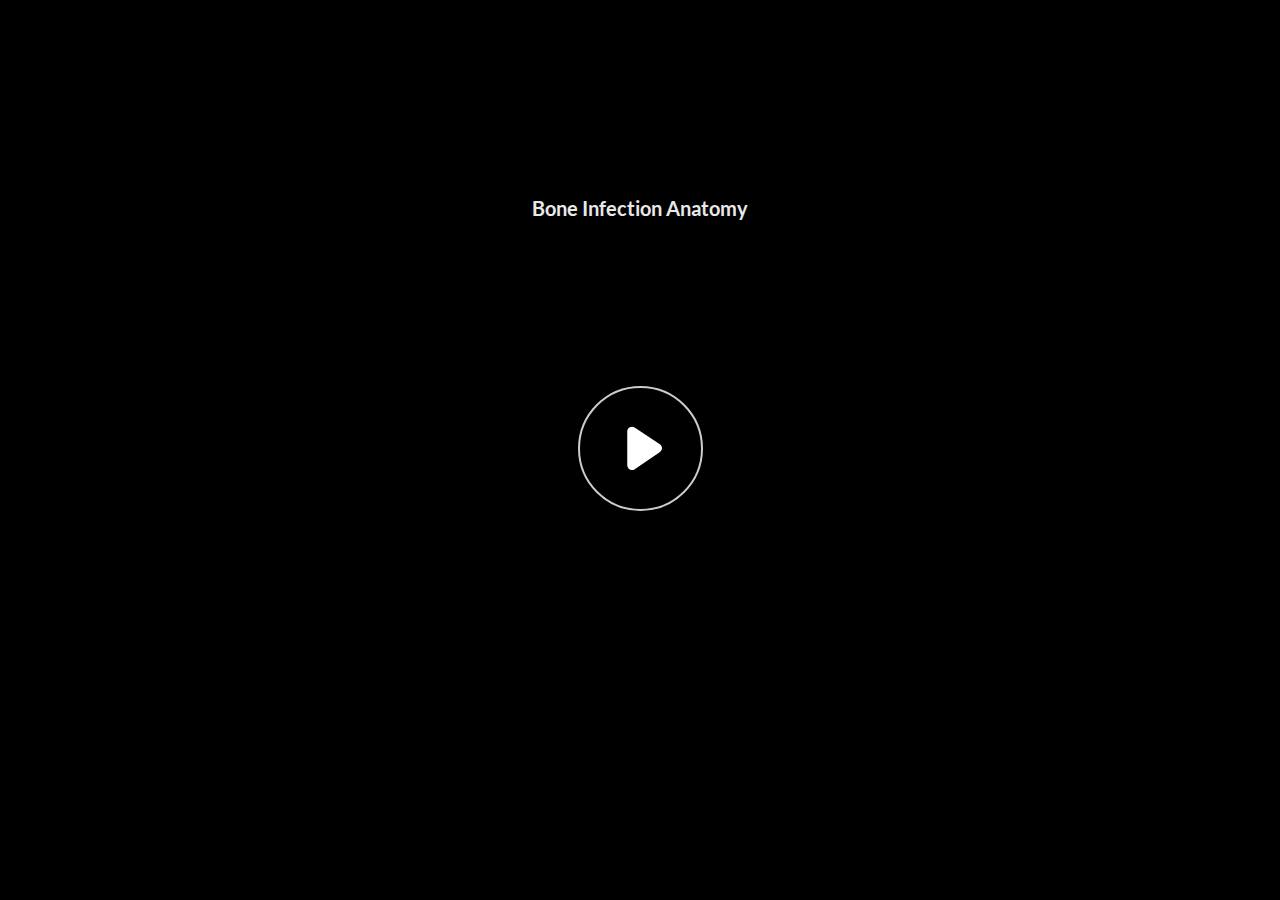
<file: bia/story.html>
﻿<!doctype html>
<html lang="en-US">
<head>
  <meta charset="utf-8">
  <!-- Created using Storyline 360 - http://www.articulate.com  -->
  <!-- version: 3.86.32080.0 -->
  <title>Bone Infection Anatomy</title>
  <meta http-equiv="x-ua-compatible" content="IE=edge"/>
  <meta name="viewport" content="width=device-width,initial-scale=1,user-scalable=no,shrink-to-fit=no,minimal-ui"/>
  <meta name="apple-mobile-web-app-capable" content="yes"/>
  <style>
    html, body { height: 100%; padding: 0; margin: 0 }
    #app { height: 100%; width: 100%; }
  </style>

  <script>
    window.DS = {};
    window.globals = {
      DATA_PATH_BASE: '',
      HAS_FRAME: true,
      HAS_SLIDE: true,

      lmsPresent: false,
      tinCanPresent: false,
      cmi5Present: false,
      aoSupport: false,
      scale: 'noscale',
      captureRc: false,
      browserSize: 'optimal',
      bgColor: '#282828',
      features: 'ClosedCaptionsCustomization,DropInBase,DropInInteractions,DropInMisc,DropInVectors,DropInVideo,JsApi,LayerPresentAsDialog,MultipleQuizTracking,UpdatedThemeEditor',
      themeName: 'unified',
      preloaderColor: '#FFFFFF',
      suppressAnalytics: false,
      productChannel: 'stable',
      publishSource: 'storyline',
      aid: 'aid|7eec5b65-1199-45db-980c-15b8ced01c59',
      cid: '3bcbb397-b43d-4d07-892e-435bf778bd6a',
      playerVersion: '3.86.32080.0',
      publishTimestamp: '2024-03-26T15:10:35.0480131Z',
      maxIosVideoElements: 10,
      connectionSettings: { message: 'You%20are%20offline.%20Trying%20to%20reconnect...', useDarkTheme: false, mode: 'disabled' },
      hasFeature: function(feature) {
        return this.features.split(',').includes(feature);
      },
      
      parseParams: function(qs) {
        if (window.globals.parsedParams != null) {
          return window.globals.parsedParams;
        }
        qs = (qs || window.location.search.substr(1)).split('+').join(' ');
        var params = {},
            tokens,
            re = /[?&]?([^=]+)=([^&]*)/g;

        while (tokens = re.exec(qs)) {
          params[decodeURIComponent(tokens[1]).trim()] =
            decodeURIComponent(tokens[2]).trim();
        }
        window.globals.parsedParams = params;
        return params;
      }

    };
  </script>
  <script>
    var isIe11 = ('ActiveXObject' in window || window.MSBlobBuilder != null)
      && window.msCrypto != null && !window.ActiveXObject;
    if (isIe11) {
      window.globals.unsupportedBrowser = true;
      document.write(atob('[base64]'));
    }
  </script>

  <script>
    if (window.globals.hasFeature('MultiLanguageSupport')) {
      
      
    }
  </script>

  
  <script>window.THREE = { };</script>
  
</head>
<body style="background: #282828" class="cs-HTML theme-unified">
  <!-- 360 -->
  <script>!function(){var e,i=/iPhone/i,o=/iPod/i,n=/iPad/i,t=/\biOS-universal(?:.+)Mac\b/i,r=/\bAndroid(?:.+)Mobile\b/i,a=/Android/i,d=/(?:SD4930UR|\bSilk(?:.+)Mobile\b)/i,p=/Silk/i,l=/Windows Phone/i,u=/\bWindows(?:.+)ARM\b/i,b=/BlackBerry/i,s=/BB10/i,c=/Opera Mini/i,f=/\b(CriOS|Chrome)(?:.+)Mobile/i,h=/Mobile(?:.+)Firefox\b/i,v=function(e){return void 0!==e&&"MacIntel"===e.platform&&"number"==typeof e.maxTouchPoints&&e.maxTouchPoints>1&&"undefined"==typeof MSStream};e=function(e){var m={userAgent:"",platform:"",maxTouchPoints:0};e||"undefined"==typeof navigator?"string"==typeof e?m.userAgent=e:e&&e.userAgent&&(m={userAgent:e.userAgent,platform:e.platform,maxTouchPoints:e.maxTouchPoints||0}):m={userAgent:navigator.userAgent,platform:navigator.platform,maxTouchPoints:navigator.maxTouchPoints||0};var g=m.userAgent,y=g.split("[FBAN");void 0!==y[1]&&(g=y[0]),void 0!==(y=g.split("Twitter"))[1]&&(g=y[0]);var A=function(e){return function(i){return i.test(e)}}(g),w={apple:{phone:A(i)&&!A(l),ipod:A(o),tablet:!A(i)&&(A(n)||v(m))&&!A(l),universal:A(t),device:(A(i)||A(o)||A(n)||A(t)||v(m))&&!A(l)},amazon:{phone:A(d),tablet:!A(d)&&A(p),device:A(d)||A(p)},android:{phone:!A(l)&&A(d)||!A(l)&&A(r),tablet:!A(l)&&!A(d)&&!A(r)&&(A(p)||A(a)),device:!A(l)&&(A(d)||A(p)||A(r)||A(a))||A(/\bokhttp\b/i)},windows:{phone:A(l),tablet:A(u),device:A(l)||A(u)},other:{blackberry:A(b),blackberry10:A(s),opera:A(c),firefox:A(h),chrome:A(f),device:A(b)||A(s)||A(c)||A(h)||A(f)},any:!1,phone:!1,tablet:!1};return w.any=w.apple.device||w.android.device||w.windows.device||w.other.device,w.phone=w.apple.phone||w.android.phone||w.windows.phone,w.tablet=w.apple.tablet||w.android.tablet||w.windows.tablet,w}(),"object"==typeof exports&&"undefined"!=typeof module?module.exports=e:"function"==typeof define&&define.amd?define((function(){return e})):this.isMobile=e}();
    window.isMobile.apple.tablet = window.isMobile.apple.tablet ||
      (navigator.platform === 'MacIntel' && navigator.maxTouchPoints > 1);
    window.isMobile.apple.device = window.isMobile.apple.device || window.isMobile.apple.tablet;
    window.isMobile.tablet = window.isMobile.tablet || window.isMobile.apple.tablet;
    window.isMobile.any = window.isMobile.any || window.isMobile.apple.tablet;
  </script>

  <div id="focus-sink" tabindex="-1"></div>

  <div id="preso"></div>
  <script>
    (function() {

      var classTypes = [ 'desktop', 'mobile', 'phone', 'tablet' ];

      var addDeviceClasses = function(prefix, testObj) {
        var curr, i;
        for (i = 0; i < classTypes.length; i++) {
          curr = classTypes[i];
          if (testObj[curr]) {
            document.body.classList.add(prefix + curr);
          }
        }
      };

      var params = window.globals.parseParams(),
          isDevicePreview = params.devicepreview === '1',
          isPhoneOverride = params.deviceType === 'phone' || (isDevicePreview && params.phone == '1'),
          isTabletOverride = (params.deviceType === 'tablet' || isDevicePreview) && !isPhoneOverride,
          isMobileOverride = isPhoneOverride || isTabletOverride;

      var deviceView = {
        desktop: !window.isMobile.any && !isMobileOverride,
        mobile: window.isMobile.any || isMobileOverride,
        phone: isPhoneOverride || (window.isMobile.phone && !isTabletOverride),
        tablet: isTabletOverride || window.isMobile.tablet
      };

      window.globals.deviceView = deviceView;
      window.isMobile.desktop = !window.isMobile.any;
      window.isMobile.mobile = window.isMobile.any;

      addDeviceClasses('view-', deviceView);

    })();
  </script>
  
  <script src='story_content/user.js' type=text/javascript></script>
  <div class="slide-loader"></div>

  <script>
    var doc = document, loader = doc.body.querySelector('.slide-loader'); [ 1, 2, 3 ].forEach(function(n) { var d = doc.createElement('div'); d.style.backgroundColor = window.globals.preloaderColor; d.classList.add('mobile-loader-dot'); d.classList.add('dot' + n); loader.appendChild(d); });
  </script>

  <div class="mobile-load-title-overlay" style="display: none">
    <div class="mobile-load-title">Bone Infection Anatomy</div>
  </div>

  <div class="mobile-chrome-warning"></div>

  
<style>
  .warn-connection-dialog {
    display: none;
    background: transparent;
    pointer-events: all;
    position: fixed;
    left: 0;
    top: 0;
    width: 100%;
    height: 100%;
    z-index: 999;
  }

  .warn-connection-content {
    pointer-events: all;
    border-radius: 4px;
    background: white;
    border: 1px solid #E7E7E7;
    color: #333333;
    box-shadow: 0 2px 4px rgba(0, 0, 0, 0.25);
    transition: all 150ms ease-out;
    position: absolute;
    white-space: nowrap;
  }

  .view-phone.is-landscape .warn-connection-content {
    left: 23px;
    bottom: 23px;
  }

  .view-tablet.is-landscape .warn-connection-content {
    left: 50%;
    top: 20px;
    transform: translateX(-50%);
  }

  .view-mobile.is-portrait .warn-connection-content {
    transform: translate(-50%, calc(-100% - 15px));
  }

  .warn-connection-content p {
    display: inline-block;
    margin: 0 8px 0 0;
    line-height: 33px;
    font-size: 11px;
  }

  .warn-connection-content svg {
    position: relative;
    vertical-align: middle;
    margin: 0 2px 2px 8px;
  }

  .view-desktop .warn-connection-content {
    left: 1.5em;
    bottom: 1.5em;
  }

  .view-desktop .warn-connection-content p {
    font-size: 1.1em;
  }

  .is-offline .warn-connection-dialog {
    display: block;
  }

  .is-offline .cs-panel * {
    pointer-events: none !important;
  }

  .is-offline .cs-panel {
    pointer-events: all !important;
  }

  .is-offline #nav-controls * {
    pointer-events: none !important;
  }

  .is-offline #nav-controls {
    pointer-events: all !important;
  }
</style>

<div class="warn-connection-dialog" role="alertdialog" aria-modal="true" tabindex="0" aria-labelledby="warn-connection-message">
  <div class="warn-connection-content">
    <svg width="17" height="15" viewBox="0 0 17 15" xmlns="http://www.w3.org/2000/svg">
      <path fill="#8F0000" stroke="white" d="M16.07,12.98 L15.88,12.23 L9.51,1.21 C8.97,0.26,7.6,0.26,7.06,1.21 L0.69,12.23 C0.15,13.16,0.81,14.36,1.91,14.36 H14.65 C15.47,14.36,16.05,13.7,16.07,12.98 Z"/>
      <path fill="white" stroke="white" d="M8.58,5.5 C8.35,5.28,8.5,5.35,8.21,5.32 C8.09,5.35,7.97,5.49,7.96,5.67 C7.97,5.79,7.98,5.92,7.98,6.04 L7.98,6.04 C7.99,6.17,8,6.31,8.01,6.43 L8.01,6.44 C8.03,6.92,8.06,7.41,8.09,7.9 L8.09,7.9 C8.12,8.39,8.14,8.88,8.17,9.37 C8.17,9.39,8.18,9.42,8.2,9.44 C8.23,9.46,8.25,9.47,8.28,9.47 C8.31,9.47,8.34,9.46,8.35,9.44 C8.37,9.43,8.38,9.4,8.39,9.35 L8.39,9.34 C8.39,9.24,8.4,9.15,8.4,9.05 L8.4,9.05 C8.41,8.96,8.41,8.86,8.42,8.75 C8.43,8.44,8.45,8.12,8.47,7.81 L8.47,7.81 C8.49,7.49,8.51,7.18,8.53,6.87 C8.55,6.46,8.56,6.05,8.59,5.64 L8.6,5.62 C8.6,5.57,8.59,5.53,8.58,5.5 L8.21,5.32 Z"/>
      <circle fill="white" stroke="white" cx="8.3" cy="11.35" r="0.3"/>
    </svg>
    <p id="warn-connection-message">You are offline. Trying to reconnect...</p>
  </div>
</div>

<script>
  (function() {
    window.DS.connection = {
      warningShown: false,
      assets: {},
      loadingAssetGroup: false,
      retryDelay: 500
    };

    var connectionSettings = window.globals.connectionSettings || {};

    var useConnectionMessages = window.AbortController != null &&
      window.location.protocol != 'file:' &&
      connectionSettings.mode === 'normal';

    window.DS.connection.useConnectionMessages = useConnectionMessages;

    var assetCount = 0;
    var checkLoadedId;


    if (useConnectionMessages && connectionSettings != null) {
      var contentEl = document.querySelector('.warn-connection-content');
      var messageEl = contentEl.querySelector('p');

      if (connectionSettings.useDarkTheme) {
        contentEl.style.borderColor = '#BABBBA';
        contentEl.style.backgroundColor = '#282828';
        contentEl.style.color = '#FFFFFF';
      }

      if (connectionSettings.message != null) {
        messageEl.textContent = window.decodeURIComponent(connectionSettings.message);
      }
    }

    function checkAssetsReady() {
      for (var i in DS.connection.assets) {
        if (!DS.connection.assets[i].success) {
          return false;
        }
      }
      return true;
    }

    function stopAssetGroup() {
      if (!useConnectionMessages) { return; }

      assetCount = 0;

      DS.connection.oldAssetGroup = DS.connection.assets;
      DS.connection.assets = {};
      DS.connection.loadingAssetGroup = false;
      clearInterval(checkLoadedId);
    }

    function startAssetGroup() {
      if (!useConnectionMessages) { return; }
      var ticks = 0;
      clearInterval(checkLoadedId);
      checkLoadedId = setInterval(function() {
        var loaded = 0;
        if (assetCount === 0 && loaded === 0) {
          clearInterval(checkLoadedId);
          return;
        }

        for (var i in DS.connection.assets) {
          if (DS.connection.assets[i].success) {
            loaded++;
          }
        }

        if (assetCount === loaded && checkAssetsReady()) {
          for (var i in DS.connection.assets) {
            if (DS.connection.assets[i].action) {
              DS.connection.assets[i].action();
            }
          }
          hideWarning();
          stopAssetGroup();
        }
      }, 100)
    }

    function requiredAsset(url, action, retry, type) {
      if (!useConnectionMessages) { return; }
      if (DS.connection.assets[url]) { return; }

      DS.connection.assets[url] = {
        success: false, action: action, retry: retry, type: type
      };
      assetCount = Object.keys(DS.connection.assets).length;
      if (!DS.connection.loadingAssetGroup) {
        startAssetGroup();
      }
      DS.connection.loadingAssetGroup = true;
    }

    function assetLoaded(url) {
      if (!useConnectionMessages) { return; }
      if (DS.connection.assets[url]) {
        DS.connection.assets[url].success = true;
      }
    }

    function assetFailed(url) {
      if (!useConnectionMessages) { return; }
      if (!DS.connection.assets[url]) {
        if (/\.js$/.test(url) && url.indexOf('transcripts') === -1) {
          setTimeout(function() {
            if (DS.connection.lastSlideLoaded != null) {
              DS.connection.lastSlideLoaded();
            }
          }, DS.connection.retryDelay);
        }
        return;
      }
      if (!DS.connection.warningShown) { showWarning(); }
      if (DS.connection.assets[url].retry) {
        setTimeout(function() {
          if (!DS.connection.assets[url].success) {
            DS.connection.assets[url].retry()
          }
        }, DS.connection.retryDelay);
      }
    }

    function hideWarning() {
      document.body.classList.remove('is-offline');
      DS.connection.warningShown = false;
      enableKeys();
    }
    DS.connection.hideWarning = hideWarning

    function showWarning(btn) {
      document.body.classList.add('is-offline')
      DS.connection.warningShown = true;
      updateWarningPosition();
      disableKeys();
    }

    function updateWarningPosition() {
      if (!DS.connection.warningShown) {
        return;
      }

      var isPortrait = document.body.classList.contains('is-portrait');
      var isMobile = document.body.classList.contains('view-mobile');
      var warningEl = document.querySelector('.warn-connection-content');

      if (isPortrait && isMobile) {
        var slide = document.querySelector('.primary-slide');
        var slideRect = slide != null
          ? slide.getBoundingClientRect()
          : { top: window.innerHeight, left: 0, width: window.innerWidth };

        warningEl.style.top = `${slideRect.top}px`
        warningEl.style.left = `${slideRect.left + slideRect.width / 2}px`
      } else {
        warningEl.style.top = null;
        warningEl.style.left = null;
      }

      window.requestAnimationFrame(updateWarningPosition);
    }

    function onDisableKeyDown(e) {
      e.preventDefault();
      e.stopImmediatePropagation();
    }

    function onDisableKeyUp(e) {
      e.preventDefault();
      e.stopImmediatePropagation();
    }

    var accStyle = document.createElement('style');
    var warnDialogEl = document.querySelector('.warn-connection-dialog');

    function disableKeys() {
      if (DS.views && DS.views.nsStack && DS.views.nsStack.length === 1) {
        DS.views.nsStack[0].tabReachable = false
        DS.views.nsStack[0].updateTabIndex(true, true);
      }

      accStyle.innerHTML = '.acc-shadow-dom { display: none; }';
      document.body.appendChild(accStyle);

      warnDialogEl.parentNode.append(warnDialogEl);
      warnDialogEl.focus();
    }

    function enableKeys() {
      accStyle.remove();
      if (DS.views && DS.views.nsStack && DS.views.nsStack.length === 1 && DS.views.nsStack[0].name === '_frame') {
        DS.views.nsStack[0].tabReachable = true;
        DS.views.nsStack[0].updateTabIndex();
      }
    }

    // these will all be noops if the feature flag isn't set in
    // the data and `window.globals.features`
    DS.connection.requiredAsset = requiredAsset;
    DS.connection.assetLoaded = assetLoaded;
    DS.connection.assetFailed = assetFailed;
    DS.connection.stopAssetGroup = stopAssetGroup;
    DS.connection.startAssetGroup = startAssetGroup;
  })();
</script>


  <script>
    
    if (window.autoSpider && window.vInterfaceObject) {
      document.querySelector('.mobile-load-title-overlay').style.display = 'none';
    }
  </script>

  

  <link rel="stylesheet" href="html5/data/css/output.min.css" data-noprefix/>
</body>
<script src="html5/lib/scripts/bootstrapper.min.js"></script>
</html>
</file>
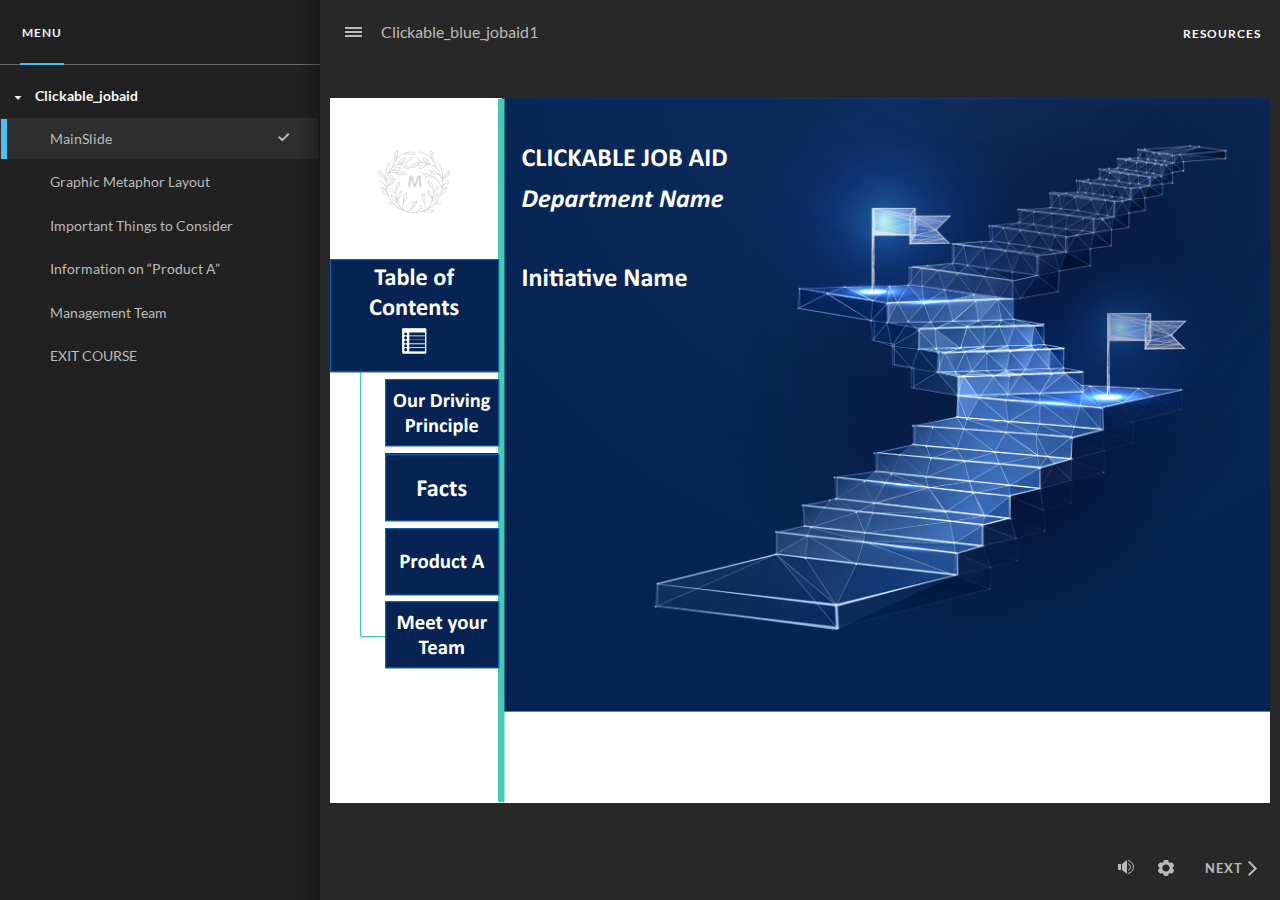
<file: jobaid1/story.html>
﻿<!doctype html>
<html lang="en-US">
<head>
  <meta charset="utf-8">
  <!-- Created using Storyline 360 - http://www.articulate.com  -->
  <!-- version: 3.86.32080.0 -->
  <title>Clickable_blue_jobaid1</title>
  <meta http-equiv="x-ua-compatible" content="IE=edge"/>
  <meta name="viewport" content="width=device-width,initial-scale=1,user-scalable=no,shrink-to-fit=no,minimal-ui"/>
  <meta name="apple-mobile-web-app-capable" content="yes"/>
  <style>
    html, body { height: 100%; padding: 0; margin: 0 }
    #app { height: 100%; width: 100%; }
  </style>

  <script>
    window.DS = {};
    window.globals = {
      DATA_PATH_BASE: '',
      HAS_FRAME: true,
      HAS_SLIDE: true,

      lmsPresent: false,
      tinCanPresent: false,
      cmi5Present: false,
      aoSupport: false,
      scale: 'noscale',
      captureRc: false,
      browserSize: 'optimal',
      bgColor: '#282828',
      features: 'ClosedCaptionsCustomization,DropInBase,DropInInteractions,DropInMisc,DropInVectors,DropInVideo,JsApi,LayerPresentAsDialog,MultipleQuizTracking,UpdatedThemeEditor',
      themeName: 'unified',
      preloaderColor: '#FFFFFF',
      suppressAnalytics: false,
      productChannel: 'stable',
      publishSource: 'storyline',
      aid: 'aid|5bbfd30a-c15a-4de2-85e9-fc331269b45d',
      cid: 'aa75e132-c0cb-467f-a72c-f574c3e6111a',
      playerVersion: '3.86.32080.0',
      publishTimestamp: '2024-08-22T15:14:58.4322679Z',
      maxIosVideoElements: 10,
      connectionSettings: { message: 'You%20are%20offline.%20Trying%20to%20reconnect...', useDarkTheme: false, mode: 'disabled' },
      hasFeature: function(feature) {
        return this.features.split(',').includes(feature);
      },
      
      parseParams: function(qs) {
        if (window.globals.parsedParams != null) {
          return window.globals.parsedParams;
        }
        qs = (qs || window.location.search.substr(1)).split('+').join(' ');
        var params = {},
            tokens,
            re = /[?&]?([^=]+)=([^&]*)/g;

        while (tokens = re.exec(qs)) {
          params[decodeURIComponent(tokens[1]).trim()] =
            decodeURIComponent(tokens[2]).trim();
        }
        window.globals.parsedParams = params;
        return params;
      }

    };
  </script>
  <script>
    var isIe11 = ('ActiveXObject' in window || window.MSBlobBuilder != null)
      && window.msCrypto != null && !window.ActiveXObject;
    if (isIe11) {
      window.globals.unsupportedBrowser = true;
      document.write(atob('[base64]'));
    }
  </script>

  <script>
    if (window.globals.hasFeature('MultiLanguageSupport')) {
      
      
    }
  </script>

  
  <script>window.THREE = { };</script>
  
</head>
<body style="background: #282828" class="cs-HTML theme-unified">
  <!-- 360 -->
  <script>!function(){var e,i=/iPhone/i,o=/iPod/i,n=/iPad/i,t=/\biOS-universal(?:.+)Mac\b/i,r=/\bAndroid(?:.+)Mobile\b/i,a=/Android/i,d=/(?:SD4930UR|\bSilk(?:.+)Mobile\b)/i,p=/Silk/i,l=/Windows Phone/i,u=/\bWindows(?:.+)ARM\b/i,b=/BlackBerry/i,s=/BB10/i,c=/Opera Mini/i,f=/\b(CriOS|Chrome)(?:.+)Mobile/i,h=/Mobile(?:.+)Firefox\b/i,v=function(e){return void 0!==e&&"MacIntel"===e.platform&&"number"==typeof e.maxTouchPoints&&e.maxTouchPoints>1&&"undefined"==typeof MSStream};e=function(e){var m={userAgent:"",platform:"",maxTouchPoints:0};e||"undefined"==typeof navigator?"string"==typeof e?m.userAgent=e:e&&e.userAgent&&(m={userAgent:e.userAgent,platform:e.platform,maxTouchPoints:e.maxTouchPoints||0}):m={userAgent:navigator.userAgent,platform:navigator.platform,maxTouchPoints:navigator.maxTouchPoints||0};var g=m.userAgent,y=g.split("[FBAN");void 0!==y[1]&&(g=y[0]),void 0!==(y=g.split("Twitter"))[1]&&(g=y[0]);var A=function(e){return function(i){return i.test(e)}}(g),w={apple:{phone:A(i)&&!A(l),ipod:A(o),tablet:!A(i)&&(A(n)||v(m))&&!A(l),universal:A(t),device:(A(i)||A(o)||A(n)||A(t)||v(m))&&!A(l)},amazon:{phone:A(d),tablet:!A(d)&&A(p),device:A(d)||A(p)},android:{phone:!A(l)&&A(d)||!A(l)&&A(r),tablet:!A(l)&&!A(d)&&!A(r)&&(A(p)||A(a)),device:!A(l)&&(A(d)||A(p)||A(r)||A(a))||A(/\bokhttp\b/i)},windows:{phone:A(l),tablet:A(u),device:A(l)||A(u)},other:{blackberry:A(b),blackberry10:A(s),opera:A(c),firefox:A(h),chrome:A(f),device:A(b)||A(s)||A(c)||A(h)||A(f)},any:!1,phone:!1,tablet:!1};return w.any=w.apple.device||w.android.device||w.windows.device||w.other.device,w.phone=w.apple.phone||w.android.phone||w.windows.phone,w.tablet=w.apple.tablet||w.android.tablet||w.windows.tablet,w}(),"object"==typeof exports&&"undefined"!=typeof module?module.exports=e:"function"==typeof define&&define.amd?define((function(){return e})):this.isMobile=e}();
    window.isMobile.apple.tablet = window.isMobile.apple.tablet ||
      (navigator.platform === 'MacIntel' && navigator.maxTouchPoints > 1);
    window.isMobile.apple.device = window.isMobile.apple.device || window.isMobile.apple.tablet;
    window.isMobile.tablet = window.isMobile.tablet || window.isMobile.apple.tablet;
    window.isMobile.any = window.isMobile.any || window.isMobile.apple.tablet;
  </script>

  <div id="focus-sink" tabindex="-1"></div>

  <div id="preso"></div>
  <script>
    (function() {

      var classTypes = [ 'desktop', 'mobile', 'phone', 'tablet' ];

      var addDeviceClasses = function(prefix, testObj) {
        var curr, i;
        for (i = 0; i < classTypes.length; i++) {
          curr = classTypes[i];
          if (testObj[curr]) {
            document.body.classList.add(prefix + curr);
          }
        }
      };

      var params = window.globals.parseParams(),
          isDevicePreview = params.devicepreview === '1',
          isPhoneOverride = params.deviceType === 'phone' || (isDevicePreview && params.phone == '1'),
          isTabletOverride = (params.deviceType === 'tablet' || isDevicePreview) && !isPhoneOverride,
          isMobileOverride = isPhoneOverride || isTabletOverride;

      var deviceView = {
        desktop: !window.isMobile.any && !isMobileOverride,
        mobile: window.isMobile.any || isMobileOverride,
        phone: isPhoneOverride || (window.isMobile.phone && !isTabletOverride),
        tablet: isTabletOverride || window.isMobile.tablet
      };

      window.globals.deviceView = deviceView;
      window.isMobile.desktop = !window.isMobile.any;
      window.isMobile.mobile = window.isMobile.any;

      addDeviceClasses('view-', deviceView);

    })();
  </script>
  
  <script src='story_content/user.js' type=text/javascript></script>
  <div class="slide-loader"></div>

  <script>
    var doc = document, loader = doc.body.querySelector('.slide-loader'); [ 1, 2, 3 ].forEach(function(n) { var d = doc.createElement('div'); d.style.backgroundColor = window.globals.preloaderColor; d.classList.add('mobile-loader-dot'); d.classList.add('dot' + n); loader.appendChild(d); });
  </script>

  <div class="mobile-load-title-overlay" style="display: none">
    <div class="mobile-load-title">Clickable_blue_jobaid1</div>
  </div>

  <div class="mobile-chrome-warning"></div>

  
<style>
  .warn-connection-dialog {
    display: none;
    background: transparent;
    pointer-events: all;
    position: fixed;
    left: 0;
    top: 0;
    width: 100%;
    height: 100%;
    z-index: 999;
  }

  .warn-connection-content {
    pointer-events: all;
    border-radius: 4px;
    background: white;
    border: 1px solid #E7E7E7;
    color: #333333;
    box-shadow: 0 2px 4px rgba(0, 0, 0, 0.25);
    transition: all 150ms ease-out;
    position: absolute;
    white-space: nowrap;
  }

  .view-phone.is-landscape .warn-connection-content {
    left: 23px;
    bottom: 23px;
  }

  .view-tablet.is-landscape .warn-connection-content {
    left: 50%;
    top: 20px;
    transform: translateX(-50%);
  }

  .view-mobile.is-portrait .warn-connection-content {
    transform: translate(-50%, calc(-100% - 15px));
  }

  .warn-connection-content p {
    display: inline-block;
    margin: 0 8px 0 0;
    line-height: 33px;
    font-size: 11px;
  }

  .warn-connection-content svg {
    position: relative;
    vertical-align: middle;
    margin: 0 2px 2px 8px;
  }

  .view-desktop .warn-connection-content {
    left: 1.5em;
    bottom: 1.5em;
  }

  .view-desktop .warn-connection-content p {
    font-size: 1.1em;
  }

  .is-offline .warn-connection-dialog {
    display: block;
  }

  .is-offline .cs-panel * {
    pointer-events: none !important;
  }

  .is-offline .cs-panel {
    pointer-events: all !important;
  }

  .is-offline #nav-controls * {
    pointer-events: none !important;
  }

  .is-offline #nav-controls {
    pointer-events: all !important;
  }
</style>

<div class="warn-connection-dialog" role="alertdialog" aria-modal="true" tabindex="0" aria-labelledby="warn-connection-message">
  <div class="warn-connection-content">
    <svg width="17" height="15" viewBox="0 0 17 15" xmlns="http://www.w3.org/2000/svg">
      <path fill="#8F0000" stroke="white" d="M16.07,12.98 L15.88,12.23 L9.51,1.21 C8.97,0.26,7.6,0.26,7.06,1.21 L0.69,12.23 C0.15,13.16,0.81,14.36,1.91,14.36 H14.65 C15.47,14.36,16.05,13.7,16.07,12.98 Z"/>
      <path fill="white" stroke="white" d="M8.58,5.5 C8.35,5.28,8.5,5.35,8.21,5.32 C8.09,5.35,7.97,5.49,7.96,5.67 C7.97,5.79,7.98,5.92,7.98,6.04 L7.98,6.04 C7.99,6.17,8,6.31,8.01,6.43 L8.01,6.44 C8.03,6.92,8.06,7.41,8.09,7.9 L8.09,7.9 C8.12,8.39,8.14,8.88,8.17,9.37 C8.17,9.39,8.18,9.42,8.2,9.44 C8.23,9.46,8.25,9.47,8.28,9.47 C8.31,9.47,8.34,9.46,8.35,9.44 C8.37,9.43,8.38,9.4,8.39,9.35 L8.39,9.34 C8.39,9.24,8.4,9.15,8.4,9.05 L8.4,9.05 C8.41,8.96,8.41,8.86,8.42,8.75 C8.43,8.44,8.45,8.12,8.47,7.81 L8.47,7.81 C8.49,7.49,8.51,7.18,8.53,6.87 C8.55,6.46,8.56,6.05,8.59,5.64 L8.6,5.62 C8.6,5.57,8.59,5.53,8.58,5.5 L8.21,5.32 Z"/>
      <circle fill="white" stroke="white" cx="8.3" cy="11.35" r="0.3"/>
    </svg>
    <p id="warn-connection-message">You are offline. Trying to reconnect...</p>
  </div>
</div>

<script>
  (function() {
    window.DS.connection = {
      warningShown: false,
      assets: {},
      loadingAssetGroup: false,
      retryDelay: 500
    };

    var connectionSettings = window.globals.connectionSettings || {};

    var useConnectionMessages = window.AbortController != null &&
      window.location.protocol != 'file:' &&
      connectionSettings.mode === 'normal';

    window.DS.connection.useConnectionMessages = useConnectionMessages;

    var assetCount = 0;
    var checkLoadedId;


    if (useConnectionMessages && connectionSettings != null) {
      var contentEl = document.querySelector('.warn-connection-content');
      var messageEl = contentEl.querySelector('p');

      if (connectionSettings.useDarkTheme) {
        contentEl.style.borderColor = '#BABBBA';
        contentEl.style.backgroundColor = '#282828';
        contentEl.style.color = '#FFFFFF';
      }

      if (connectionSettings.message != null) {
        messageEl.textContent = window.decodeURIComponent(connectionSettings.message);
      }
    }

    function checkAssetsReady() {
      for (var i in DS.connection.assets) {
        if (!DS.connection.assets[i].success) {
          return false;
        }
      }
      return true;
    }

    function stopAssetGroup() {
      if (!useConnectionMessages) { return; }

      assetCount = 0;

      DS.connection.oldAssetGroup = DS.connection.assets;
      DS.connection.assets = {};
      DS.connection.loadingAssetGroup = false;
      clearInterval(checkLoadedId);
    }

    function startAssetGroup() {
      if (!useConnectionMessages) { return; }
      var ticks = 0;
      clearInterval(checkLoadedId);
      checkLoadedId = setInterval(function() {
        var loaded = 0;
        if (assetCount === 0 && loaded === 0) {
          clearInterval(checkLoadedId);
          return;
        }

        for (var i in DS.connection.assets) {
          if (DS.connection.assets[i].success) {
            loaded++;
          }
        }

        if (assetCount === loaded && checkAssetsReady()) {
          for (var i in DS.connection.assets) {
            if (DS.connection.assets[i].action) {
              DS.connection.assets[i].action();
            }
          }
          hideWarning();
          stopAssetGroup();
        }
      }, 100)
    }

    function requiredAsset(url, action, retry, type) {
      if (!useConnectionMessages) { return; }
      if (DS.connection.assets[url]) { return; }

      DS.connection.assets[url] = {
        success: false, action: action, retry: retry, type: type
      };
      assetCount = Object.keys(DS.connection.assets).length;
      if (!DS.connection.loadingAssetGroup) {
        startAssetGroup();
      }
      DS.connection.loadingAssetGroup = true;
    }

    function assetLoaded(url) {
      if (!useConnectionMessages) { return; }
      if (DS.connection.assets[url]) {
        DS.connection.assets[url].success = true;
      }
    }

    function assetFailed(url) {
      if (!useConnectionMessages) { return; }
      if (!DS.connection.assets[url]) {
        if (/\.js$/.test(url) && url.indexOf('transcripts') === -1) {
          setTimeout(function() {
            if (DS.connection.lastSlideLoaded != null) {
              DS.connection.lastSlideLoaded();
            }
          }, DS.connection.retryDelay);
        }
        return;
      }
      if (!DS.connection.warningShown) { showWarning(); }
      if (DS.connection.assets[url].retry) {
        setTimeout(function() {
          if (!DS.connection.assets[url].success) {
            DS.connection.assets[url].retry()
          }
        }, DS.connection.retryDelay);
      }
    }

    function hideWarning() {
      document.body.classList.remove('is-offline');
      DS.connection.warningShown = false;
      enableKeys();
    }
    DS.connection.hideWarning = hideWarning

    function showWarning(btn) {
      document.body.classList.add('is-offline')
      DS.connection.warningShown = true;
      updateWarningPosition();
      disableKeys();
    }

    function updateWarningPosition() {
      if (!DS.connection.warningShown) {
        return;
      }

      var isPortrait = document.body.classList.contains('is-portrait');
      var isMobile = document.body.classList.contains('view-mobile');
      var warningEl = document.querySelector('.warn-connection-content');

      if (isPortrait && isMobile) {
        var slide = document.querySelector('.primary-slide');
        var slideRect = slide != null
          ? slide.getBoundingClientRect()
          : { top: window.innerHeight, left: 0, width: window.innerWidth };

        warningEl.style.top = `${slideRect.top}px`
        warningEl.style.left = `${slideRect.left + slideRect.width / 2}px`
      } else {
        warningEl.style.top = null;
        warningEl.style.left = null;
      }

      window.requestAnimationFrame(updateWarningPosition);
    }

    function onDisableKeyDown(e) {
      e.preventDefault();
      e.stopImmediatePropagation();
    }

    function onDisableKeyUp(e) {
      e.preventDefault();
      e.stopImmediatePropagation();
    }

    var accStyle = document.createElement('style');
    var warnDialogEl = document.querySelector('.warn-connection-dialog');

    function disableKeys() {
      if (DS.views && DS.views.nsStack && DS.views.nsStack.length === 1) {
        DS.views.nsStack[0].tabReachable = false
        DS.views.nsStack[0].updateTabIndex(true, true);
      }

      accStyle.innerHTML = '.acc-shadow-dom { display: none; }';
      document.body.appendChild(accStyle);

      warnDialogEl.parentNode.append(warnDialogEl);
      warnDialogEl.focus();
    }

    function enableKeys() {
      accStyle.remove();
      if (DS.views && DS.views.nsStack && DS.views.nsStack.length === 1 && DS.views.nsStack[0].name === '_frame') {
        DS.views.nsStack[0].tabReachable = true;
        DS.views.nsStack[0].updateTabIndex();
      }
    }

    // these will all be noops if the feature flag isn't set in
    // the data and `window.globals.features`
    DS.connection.requiredAsset = requiredAsset;
    DS.connection.assetLoaded = assetLoaded;
    DS.connection.assetFailed = assetFailed;
    DS.connection.stopAssetGroup = stopAssetGroup;
    DS.connection.startAssetGroup = startAssetGroup;
  })();
</script>


  <script>
    
    if (window.autoSpider && window.vInterfaceObject) {
      document.querySelector('.mobile-load-title-overlay').style.display = 'none';
    }
  </script>

  

  <link rel="stylesheet" href="html5/data/css/output.min.css" data-noprefix/>
</body>
<script src="html5/lib/scripts/bootstrapper.min.js"></script>
</html>
</file>
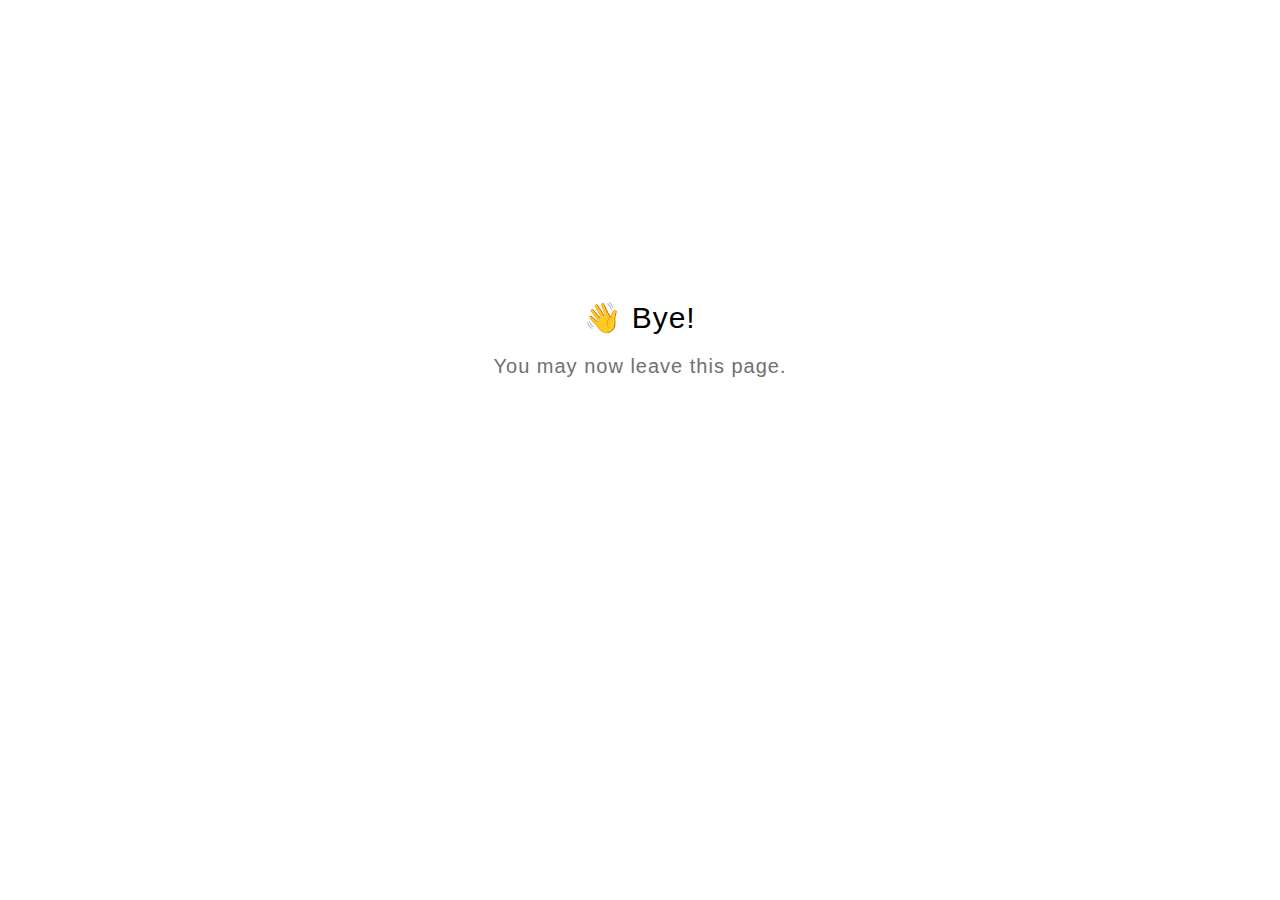
<file: pw/goodbye.html>
<!DOCTYPE html>
<html lang="en">
  <head>
    <title>Goodbye</title>
    <meta charset="utf-8" lang="en">
    <style>
      html {
        font-size: 20px;
        font-family: 'lato', sans-serif;
        font-weight: lighter;
        letter-spacing: 0.05rem;
      }

      .goodbye-container {
        text-align: center;
        margin-top: 15rem;
      }

      .bye-message {
        font-size: 1.5rem;
      }

      .exit-text {
        color: #707070;
        margin-top: 1rem;
      }
    </style>
  </head>
  <body>
    <div class="goodbye-container">
      <div class="bye-message">👋 Bye!</div>
      <div class="exit-text">You may now leave this page.</div>
    </div>
  </body>
</html>
</file>
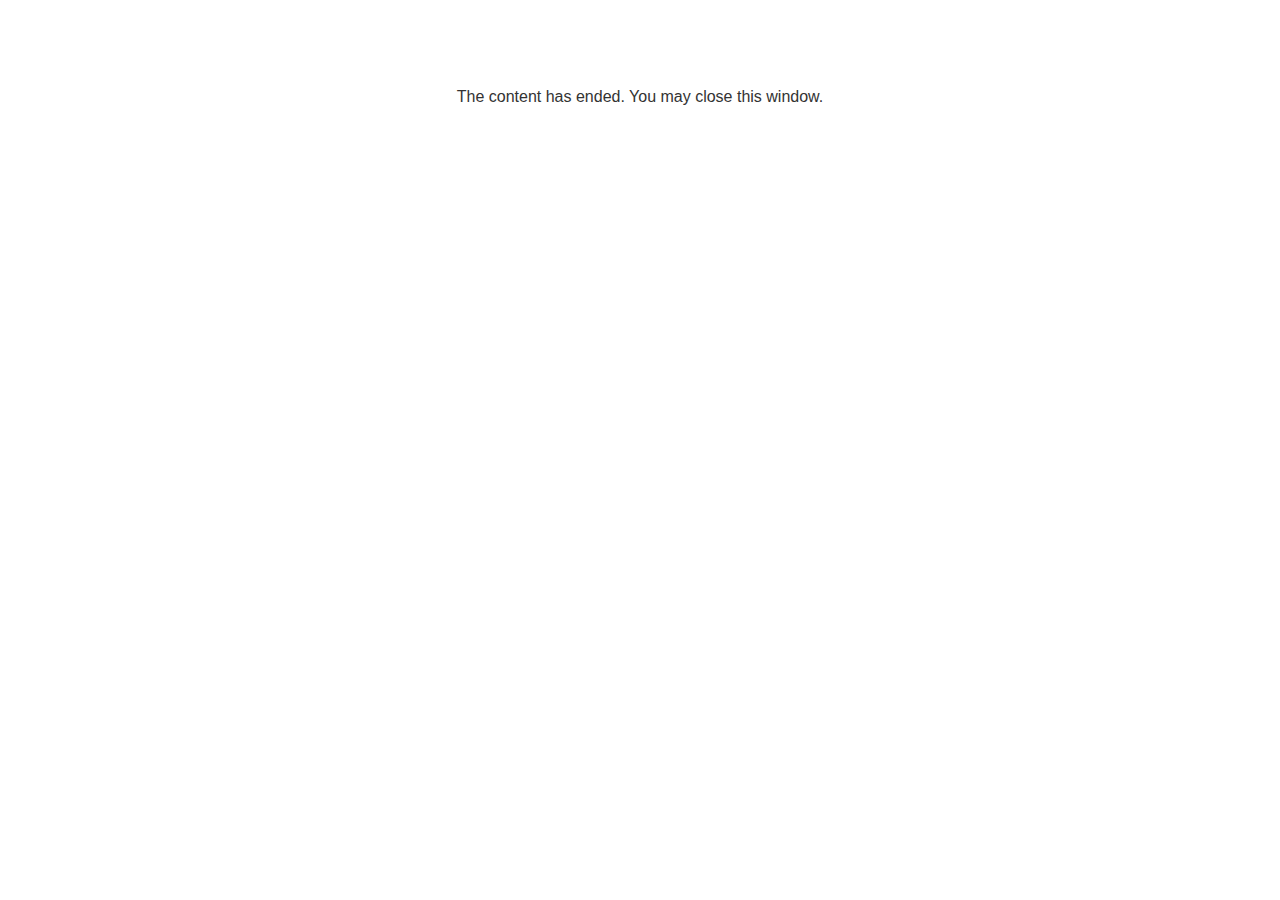
<file: bia/lms/goodbye.html>
<!doctype html>
<html>
<body style="background-color: #ffffff;">

<p role="alert" style="color: #333333;font-family: Lato, articulate, tahoma, arial;font-size: medium;text-align: center;">
<br><br><br><br>
The content has ended. You may close this window.
</p>

</body>
</html>
</file>
<file: pw/lib/icomoon.css>
@font-face {
	font-family: 'icomoon';
	src:  url('fonts/icomoon.ttf') format('truetype'),
				url('fonts/icomoon.woff') format('woff');
	font-weight: normal;
	font-style: normal;
}

[class^="icon-"], [class*=" icon-"] {
	/* use !important to prevent issues with browser extensions that change fonts */
	font-family: 'icomoon' !important;
	speak: none;
	font-style: normal;
	font-weight: normal;
	font-variant: normal;
	text-transform: none;
	line-height: 1;

	/* Better Font Rendering =========== */
	-webkit-font-smoothing: antialiased;
	-moz-osx-font-smoothing: grayscale;
}

.icon-edit-author-name:before {
	content: "\e976";
}
.icon-lock:before {
	content: "\e977";
}
.icon-checkmark-valid:before {
	content: "\e95d";
}
.icon-close-media-panel:before {
	content: "\e95e";
}
.icon-trash4:before {
	content: "\e95f";
}
.icon-x-invalid-url:before {
	content: "\e960";
}
.icon-attach2:before {
	content: "\e961";
}
.icon-bold:before {
	content: "\e962";
}
.icon-fontcolor:before {
	content: "\e963";
}
.icon-fontsize:before {
	content: "\e964";
}
.icon-italic:before {
	content: "\e965";
}
.icon-link:before {
	content: "\e966";
}
.icon-orderedlist:before {
	content: "\e967";
}
.icon-quote:before {
	content: "\e968";
}
.icon-unorderedlist:before {
	content: "\e969";
}
.icon-feedback:before {
	content: "\e910";
}
.icon-review:before {
	content: "\e911";
}
.icon-customizable:before {
	content: "\e908";
}
.icon-design:before {
	content: "\e909";
}
.icon-interactions:before {
	content: "\e90a";
}
.icon-questions:before {
	content: "\e90b";
}
.icon-scenarios2:before {
	content: "\e90c";
}
.icon-slides:before {
	content: "\e90d";
}
.icon-desktop:before {
	content: "\e902";
}
.icon-expressions:before {
	content: "\e903";
}
.icon-poses:before {
	content: "\e904";
}
.icon-retina:before {
	content: "\e905";
}
.icon-scenarios:before {
	content: "\e906";
}
.icon-transparency:before {
	content: "\e907";
}
.icon-Master-01:before {
	content: "\e934";
}
.icon-Master-02:before {
	content: "\e93a";
}
.icon-Master-03:before {
	content: "\e939";
}
.icon-Master-04:before {
	content: "\e936";
}
.icon-Master-05:before {
	content: "\e93b";
}
.icon-Master-06:before {
	content: "\e935";
}
.icon-Master-07:before {
	content: "\e937";
}
.icon-Master-08:before {
	content: "\e938";
}
.icon-Master-09:before {
	content: "\e922";
}
.icon-Master-10:before {
	content: "\e926";
}
.icon-Master-11:before {
	content: "\e924";
}
.icon-Master-12:before {
	content: "\e928";
}
.icon-Master-13:before {
	content: "\e923";
}
.icon-Master-14:before {
	content: "\e925";
}
.icon-Master-15:before {
	content: "\e929";
}
.icon-Master-16:before {
	content: "\e927";
}
.icon-Master-17:before {
	content: "\e92b";
}
.icon-Master-18:before {
	content: "\e92c";
}
.icon-Master-19:before {
	content: "\e92d";
}
.icon-Master-20:before {
	content: "\e92e";
}
.icon-Master-21:before {
	content: "\e92f";
}
.icon-Master-22:before {
	content: "\e930";
}
.icon-Master-23:before {
	content: "\e931";
}
.icon-Master-24:before {
	content: "\e932";
}
.icon-Master-25:before {
	content: "\e933";
}
.icon-Master-26:before {
	content: "\e92a";
}
.icon-check-circle:before {
	content: "\e803";
}
.icon-trash:before {
	content: "\e804";
}
.icon-rotation:before {
	content: "\e91a";
}
.icon-vector:before {
	content: "\e91b";
}
.icon-mute:before {
	content: "\e90e";
}
.icon-volume:before {
	content: "\e90f";
}
.icon-logo:before {
	content: "\e805";
}
.icon-share:before {
	content: "\e801";
}
.icon-sorting:before {
	content: "\e91c";
}
.icon-more:before {
	content: "\e91d";
}
.icon-copy:before {
	content: "\e951";
}
.icon-clock:before {
	content: "\e915";
}
.icon-quotes-left:before {
	content: "\e918";
}
.icon-list-numbered:before {
	content: "\e916";
}
.icon-list2:before {
	content: "\e917";
}
.icon-plus:before {
	content: "\e60a";
}
.icon-info:before {
	content: "\e974";
}
.icon-cross:before {
	content: "\e913";
}
.icon-checkmark:before {
	content: "\e975";
}
.icon-arrow-up2:before {
	content: "\e959";
}
.icon-arrow-down2:before {
	content: "\e95a";
}
.icon-sort-alpha-asc:before {
	content: "\e912";
}
.icon-rtf:before {
	content: "\e94b";
}
.icon-doc:before {
	content: "\e94a";
}
.icon-pdf:before {
	content: "\e94c";
}
.icon-ppt:before {
	content: "\e94d";
}
.icon-file:before {
	content: "\e94e";
}
.icon-xls:before {
	content: "\e94f";
}
.icon-zip:before {
	content: "\e950";
}
.icon-file-alt:before {
	content: "\e944";
}
.icon-doc-alt:before {
	content: "\e943";
}
.icon-pdf-alt:before {
	content: "\e945";
}
.icon-ppt-alt:before {
	content: "\e946";
}
.icon-rtf-alt:before {
	content: "\e947";
}
.icon-xls-alt:before {
	content: "\e948";
}
.icon-zip-alt:before {
	content: "\e949";
}
.icon-attach:before {
	content: "\e942";
}
.icon-reload:before {
	content: "\e941";
}
.icon-trash2:before {
	content: "\e60d";
}
.icon-arrow-left:before {
	content: "\e608";
}
.icon-arrow-right:before {
	content: "\e609";
}
.icon-check-alt:before {
	content: "\e606";
}
.icon-password-view:before {
	content: "\e972";
}
.icon-password-hide:before {
	content: "\e973";
}
.icon-view-grid:before {
	content: "\e96c";
}
.icon-grid-view:before {
	content: "\e96c";
}
.icon-view-list:before {
	content: "\e96d";
}
.icon-list-view:before {
	content: "\e96d";
}
.icon-blocks:before {
	content: "\e95b";
}
.icon-list3:before {
	content: "\e95c";
}
.icon-export:before {
	content: "\e958";
}
.icon-screencast:before {
	content: "\e957";
}
.icon-cursor:before {
	content: "\e956";
}
.icon-documents:before {
	content: "\e952";
}
.icon-duplicate:before {
	content: "\e952";
}
.icon-trash3:before {
	content: "\e953";
}
.icon-Article:before {
	content: "\e93c";
}
.icon-Interaction:before {
	content: "\e93d";
}
.icon-Quiz:before {
	content: "\e93e";
}
.icon-Video:before {
	content: "\e93f";
}
.icon-trashcan:before {
	content: "\e921";
}
.icon-marker_style:before {
	content: "\e920";
}
.icon-photo:before {
	content: "\e91f";
}
.icon-microphone:before {
	content: "\e91e";
}
.icon-plus2:before {
	content: "\e800";
}
.icon-processing:before {
	content: "\e607";
}
.icon-menu:before {
	content: "\e602";
}
.icon-headset:before {
	content: "\e603";
}
.icon-list:before {
	content: "\e604";
}
.icon-video:before {
	content: "\e605";
}
.icon-mail:before {
	content: "\e954";
}
.icon-remove:before {
	content: "\e955";
}
.icon-up-level-2:before {
	content: "\e96e";
}
.icon-up-level-list-2:before {
	content: "\e96f";
}
.icon-plus-circle:before {
	content: "\e802";
}
.icon-up-level:before {
	content: "\e970";
}
.icon-up-level-list:before {
	content: "\e971";
}
.icon-eye:before {
	content: "\e96b";
}
.icon-tick:before {
	content: "\e900";
}
.icon-check:before {
	content: "\e901";
}
.icon-link-alt:before {
	content: "\e919";
}
.icon-chevron-down:before {
	content: "\e60b";
}
.icon-chevron-up:before {
	content: "\e60c";
}
.icon-chevron-left:before {
	content: "\e600";
}
.icon-chevron:before {
	content: "\e601";
}
.icon-chevron-right:before {
	content: "\e601";
}
.icon-close-small:before {
	content: "\e940";
}
.icon-pie-chart:before {
	content: "\e914";
}
.icon-alert:before {
	content: "\e96a";
}
</file>
<file: rapid/lib/icomoon.css>
@font-face {
	font-family: 'icomoon';
	src:  url('fonts/icomoon.ttf') format('truetype'),
				url('fonts/icomoon.woff') format('woff');
	font-weight: normal;
	font-style: normal;
}

[class^="icon-"], [class*=" icon-"] {
	/* use !important to prevent issues with browser extensions that change fonts */
	font-family: 'icomoon' !important;
	speak: none;
	font-style: normal;
	font-weight: normal;
	font-variant: normal;
	text-transform: none;
	line-height: 1;

	/* Better Font Rendering =========== */
	-webkit-font-smoothing: antialiased;
	-moz-osx-font-smoothing: grayscale;
}

.icon-edit-author-name:before {
	content: "\e976";
}
.icon-lock:before {
	content: "\e977";
}
.icon-checkmark-valid:before {
	content: "\e95d";
}
.icon-close-media-panel:before {
	content: "\e95e";
}
.icon-trash4:before {
	content: "\e95f";
}
.icon-x-invalid-url:before {
	content: "\e960";
}
.icon-attach2:before {
	content: "\e961";
}
.icon-bold:before {
	content: "\e962";
}
.icon-fontcolor:before {
	content: "\e963";
}
.icon-fontsize:before {
	content: "\e964";
}
.icon-italic:before {
	content: "\e965";
}
.icon-link:before {
	content: "\e966";
}
.icon-orderedlist:before {
	content: "\e967";
}
.icon-quote:before {
	content: "\e968";
}
.icon-unorderedlist:before {
	content: "\e969";
}
.icon-feedback:before {
	content: "\e910";
}
.icon-review:before {
	content: "\e911";
}
.icon-customizable:before {
	content: "\e908";
}
.icon-design:before {
	content: "\e909";
}
.icon-interactions:before {
	content: "\e90a";
}
.icon-questions:before {
	content: "\e90b";
}
.icon-scenarios2:before {
	content: "\e90c";
}
.icon-slides:before {
	content: "\e90d";
}
.icon-desktop:before {
	content: "\e902";
}
.icon-expressions:before {
	content: "\e903";
}
.icon-poses:before {
	content: "\e904";
}
.icon-retina:before {
	content: "\e905";
}
.icon-scenarios:before {
	content: "\e906";
}
.icon-transparency:before {
	content: "\e907";
}
.icon-Master-01:before {
	content: "\e934";
}
.icon-Master-02:before {
	content: "\e93a";
}
.icon-Master-03:before {
	content: "\e939";
}
.icon-Master-04:before {
	content: "\e936";
}
.icon-Master-05:before {
	content: "\e93b";
}
.icon-Master-06:before {
	content: "\e935";
}
.icon-Master-07:before {
	content: "\e937";
}
.icon-Master-08:before {
	content: "\e938";
}
.icon-Master-09:before {
	content: "\e922";
}
.icon-Master-10:before {
	content: "\e926";
}
.icon-Master-11:before {
	content: "\e924";
}
.icon-Master-12:before {
	content: "\e928";
}
.icon-Master-13:before {
	content: "\e923";
}
.icon-Master-14:before {
	content: "\e925";
}
.icon-Master-15:before {
	content: "\e929";
}
.icon-Master-16:before {
	content: "\e927";
}
.icon-Master-17:before {
	content: "\e92b";
}
.icon-Master-18:before {
	content: "\e92c";
}
.icon-Master-19:before {
	content: "\e92d";
}
.icon-Master-20:before {
	content: "\e92e";
}
.icon-Master-21:before {
	content: "\e92f";
}
.icon-Master-22:before {
	content: "\e930";
}
.icon-Master-23:before {
	content: "\e931";
}
.icon-Master-24:before {
	content: "\e932";
}
.icon-Master-25:before {
	content: "\e933";
}
.icon-Master-26:before {
	content: "\e92a";
}
.icon-check-circle:before {
	content: "\e803";
}
.icon-trash:before {
	content: "\e804";
}
.icon-rotation:before {
	content: "\e91a";
}
.icon-vector:before {
	content: "\e91b";
}
.icon-mute:before {
	content: "\e90e";
}
.icon-volume:before {
	content: "\e90f";
}
.icon-logo:before {
	content: "\e805";
}
.icon-share:before {
	content: "\e801";
}
.icon-sorting:before {
	content: "\e91c";
}
.icon-more:before {
	content: "\e91d";
}
.icon-copy:before {
	content: "\e951";
}
.icon-clock:before {
	content: "\e915";
}
.icon-quotes-left:before {
	content: "\e918";
}
.icon-list-numbered:before {
	content: "\e916";
}
.icon-list2:before {
	content: "\e917";
}
.icon-plus:before {
	content: "\e60a";
}
.icon-info:before {
	content: "\e974";
}
.icon-cross:before {
	content: "\e913";
}
.icon-checkmark:before {
	content: "\e975";
}
.icon-arrow-up2:before {
	content: "\e959";
}
.icon-arrow-down2:before {
	content: "\e95a";
}
.icon-sort-alpha-asc:before {
	content: "\e912";
}
.icon-rtf:before {
	content: "\e94b";
}
.icon-doc:before {
	content: "\e94a";
}
.icon-pdf:before {
	content: "\e94c";
}
.icon-ppt:before {
	content: "\e94d";
}
.icon-file:before {
	content: "\e94e";
}
.icon-xls:before {
	content: "\e94f";
}
.icon-zip:before {
	content: "\e950";
}
.icon-file-alt:before {
	content: "\e944";
}
.icon-doc-alt:before {
	content: "\e943";
}
.icon-pdf-alt:before {
	content: "\e945";
}
.icon-ppt-alt:before {
	content: "\e946";
}
.icon-rtf-alt:before {
	content: "\e947";
}
.icon-xls-alt:before {
	content: "\e948";
}
.icon-zip-alt:before {
	content: "\e949";
}
.icon-attach:before {
	content: "\e942";
}
.icon-reload:before {
	content: "\e941";
}
.icon-trash2:before {
	content: "\e60d";
}
.icon-arrow-left:before {
	content: "\e608";
}
.icon-arrow-right:before {
	content: "\e609";
}
.icon-check-alt:before {
	content: "\e606";
}
.icon-password-view:before {
	content: "\e972";
}
.icon-password-hide:before {
	content: "\e973";
}
.icon-view-grid:before {
	content: "\e96c";
}
.icon-grid-view:before {
	content: "\e96c";
}
.icon-view-list:before {
	content: "\e96d";
}
.icon-list-view:before {
	content: "\e96d";
}
.icon-blocks:before {
	content: "\e95b";
}
.icon-list3:before {
	content: "\e95c";
}
.icon-export:before {
	content: "\e958";
}
.icon-screencast:before {
	content: "\e957";
}
.icon-cursor:before {
	content: "\e956";
}
.icon-documents:before {
	content: "\e952";
}
.icon-duplicate:before {
	content: "\e952";
}
.icon-trash3:before {
	content: "\e953";
}
.icon-Article:before {
	content: "\e93c";
}
.icon-Interaction:before {
	content: "\e93d";
}
.icon-Quiz:before {
	content: "\e93e";
}
.icon-Video:before {
	content: "\e93f";
}
.icon-trashcan:before {
	content: "\e921";
}
.icon-marker_style:before {
	content: "\e920";
}
.icon-photo:before {
	content: "\e91f";
}
.icon-microphone:before {
	content: "\e91e";
}
.icon-plus2:before {
	content: "\e800";
}
.icon-processing:before {
	content: "\e607";
}
.icon-menu:before {
	content: "\e602";
}
.icon-headset:before {
	content: "\e603";
}
.icon-list:before {
	content: "\e604";
}
.icon-video:before {
	content: "\e605";
}
.icon-mail:before {
	content: "\e954";
}
.icon-remove:before {
	content: "\e955";
}
.icon-up-level-2:before {
	content: "\e96e";
}
.icon-up-level-list-2:before {
	content: "\e96f";
}
.icon-plus-circle:before {
	content: "\e802";
}
.icon-up-level:before {
	content: "\e970";
}
.icon-up-level-list:before {
	content: "\e971";
}
.icon-eye:before {
	content: "\e96b";
}
.icon-tick:before {
	content: "\e900";
}
.icon-check:before {
	content: "\e901";
}
.icon-link-alt:before {
	content: "\e919";
}
.icon-chevron-down:before {
	content: "\e60b";
}
.icon-chevron-up:before {
	content: "\e60c";
}
.icon-chevron-left:before {
	content: "\e600";
}
.icon-chevron:before {
	content: "\e601";
}
.icon-chevron-right:before {
	content: "\e601";
}
.icon-close-small:before {
	content: "\e940";
}
.icon-pie-chart:before {
	content: "\e914";
}
.icon-alert:before {
	content: "\e96a";
}
</file>
